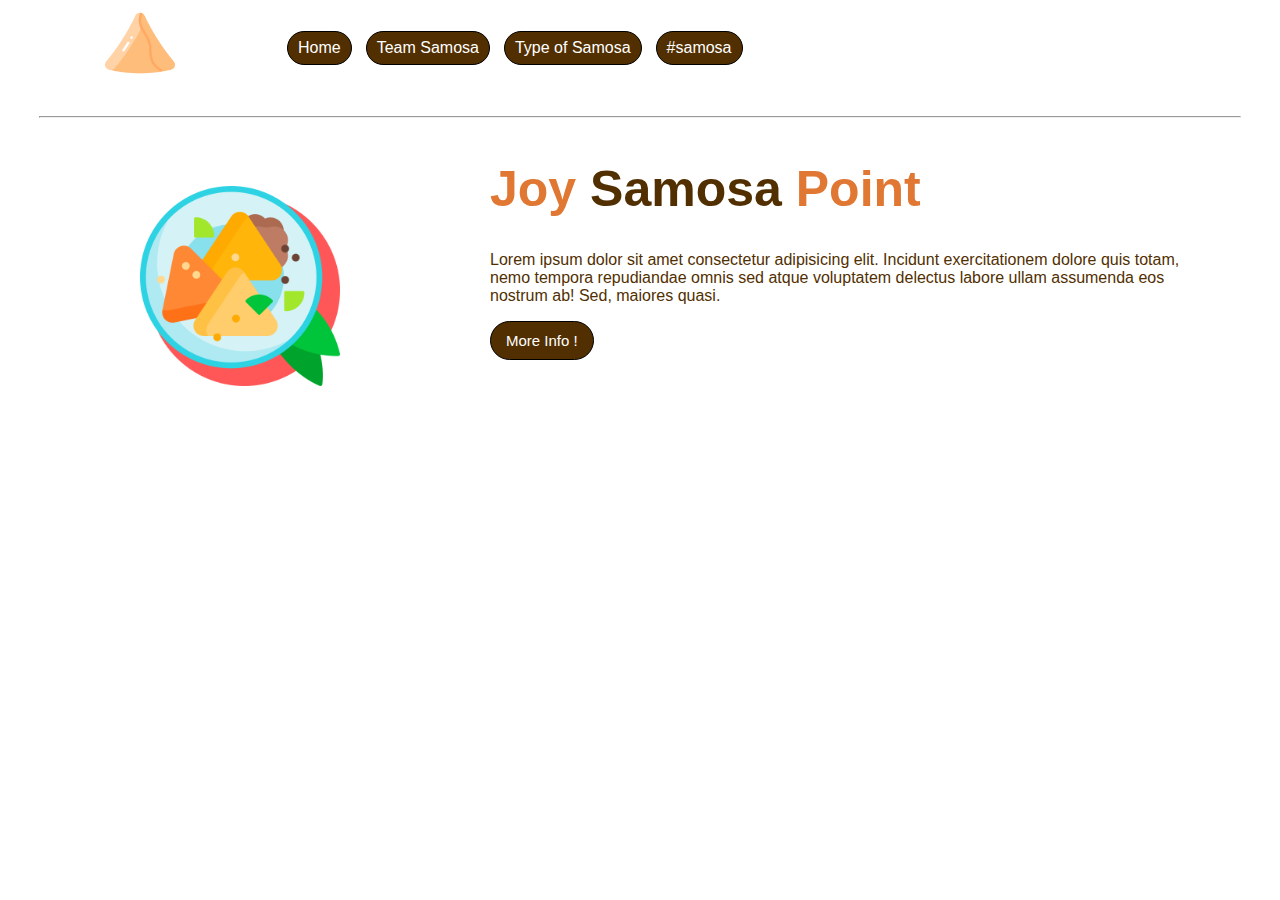
<file: index.html>
<!DOCTYPE html>
<html lang="en">
<head>
    <meta charset="UTF-8">
    <meta name="viewport" content="width=device-width, initial-scale=1.0">
    <title>Document</title>
    <!-- link css -->

    <link rel="stylesheet" href="css/style.css">
</head>
<body>

    <div class="header_box">
        <div class="logo_box">
            <img src="img/samosa.png" height="70" width="70">
        </div>
        <div class="menu_box">
            <ul class="menu_item_box">
                <li class="menu_item">Home</li>
                <li class="menu_item">Team Samosa</li>
                <li class="menu_item">Type of Samosa</li>
                <li class="menu_item">#samosa</li>
            </ul>
        </div>
   
    </div>
    <hr class="header_border">

    <section class="center_box">
            <div class="left_box">
                <img src="img/samosa _1.png" height="200" width="200">
            </div>
            <div class="right_box">
                <h1 class="heading_center">Joy <span class="h1_2">Samosa</span> Point</h1>

                <p class="p1_h">Lorem ipsum dolor sit amet consectetur adipisicing elit. Incidunt exercitationem dolore quis totam, nemo tempora repudiandae omnis sed atque voluptatem delectus labore ullam assumenda eos nostrum ab! Sed, maiores quasi.</p>

                <button class="btn_1">More Info ! </button>

            </div>
    </section>    

</body>
</html>
</file>
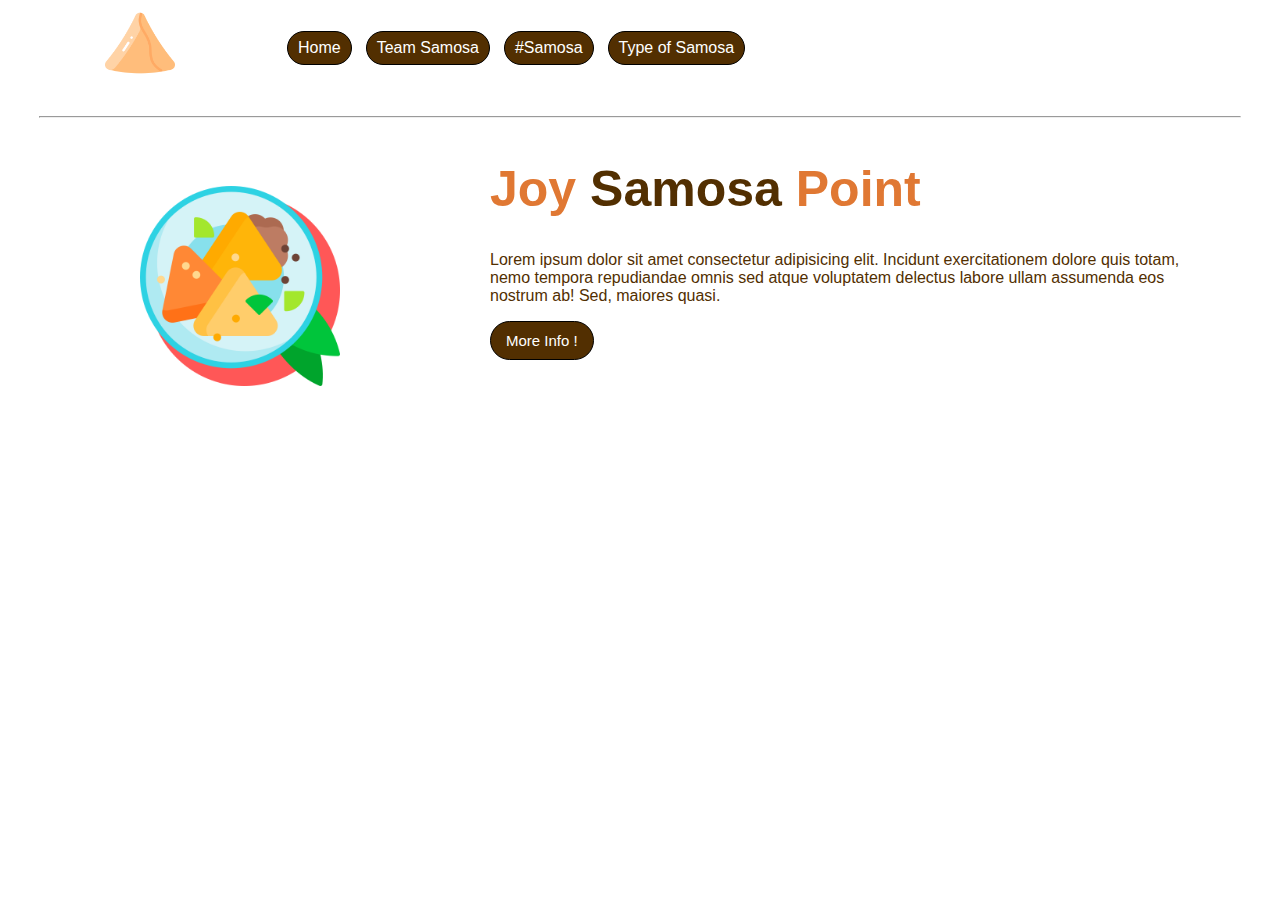
<file: Project01/index.html>
<!DOCTYPE html>
<html lang="en">
<head>
    <meta charset="UTF-8">
    <meta name="viewport" content="width=device-width, initial-scale=1.0">
    <title>Document</title>
    <!-- link css -->

    <link rel="stylesheet" href="css/style.css">

</head>
<body>

    <div class="header_box">
        <div class="logo_box">
            <img src="img/samosa.png" height="70" width="70">
        </div>
        <div class="menu_box">
            <ul class="menu_item_box">
              <a href="index.html">
                <li class="menu_item">Home</li>
              </a>
                <li class="menu_item">Team Samosa</li>
                <li class="menu_item">#Samosa</li>
              <a href="Type_of_Samosa.html">
                <li class="menu_item">Type of Samosa</li>
              </a>  
            </ul>
        </div>
   
    </div>
    <hr class="header_border">

    <section class="center_box">
            <div class="left_box">
                <img src="img/samosa _1.png" height="200" width="200">
            </div>
            <div class="right_box">
                <h1 class="heading_center">Joy <span class="h1_2">Samosa</span> Point</h1>

                <p class="p1_h">Lorem ipsum dolor sit amet consectetur adipisicing elit. Incidunt exercitationem dolore quis totam, nemo tempora repudiandae omnis sed atque voluptatem delectus labore ullam assumenda eos nostrum ab! Sed, maiores quasi.</p>

                <button class="btn_1">More Info ! </button>

            </div>
    </section>    

</body>
</html>
</file>
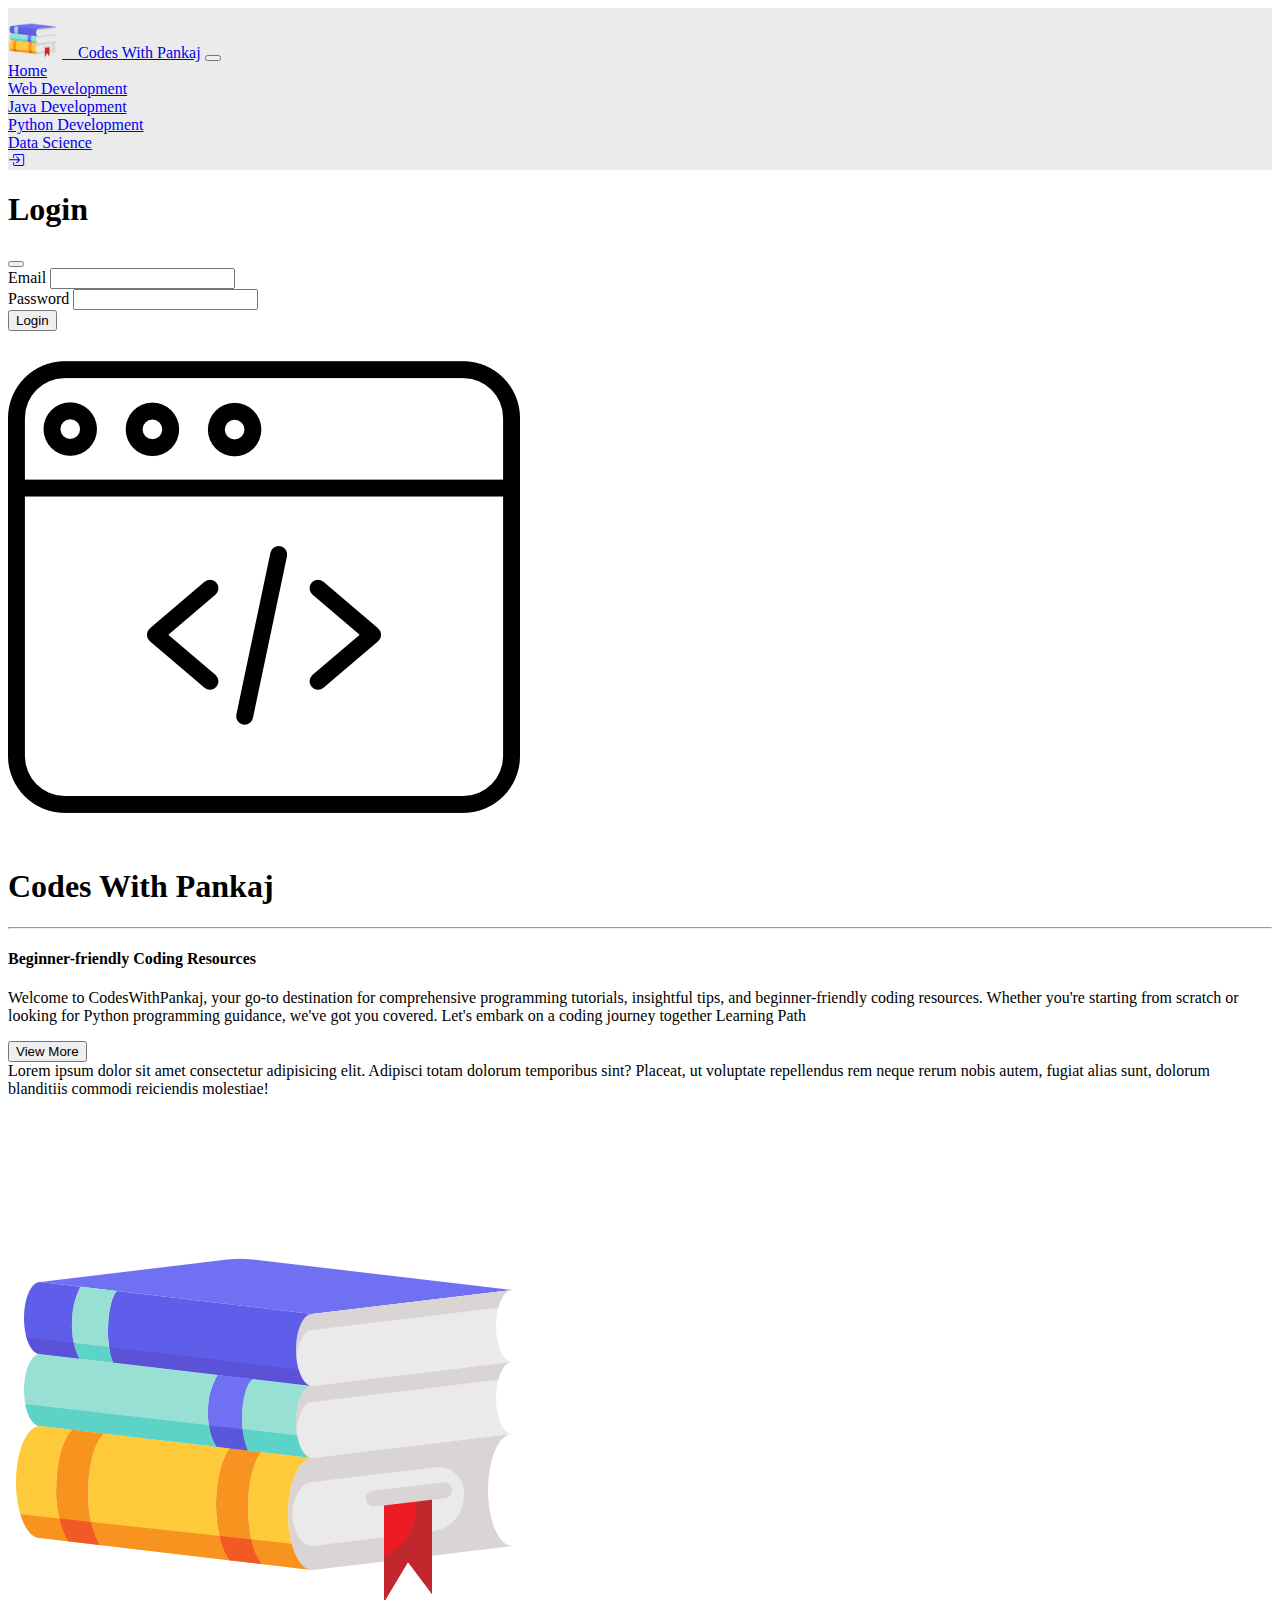
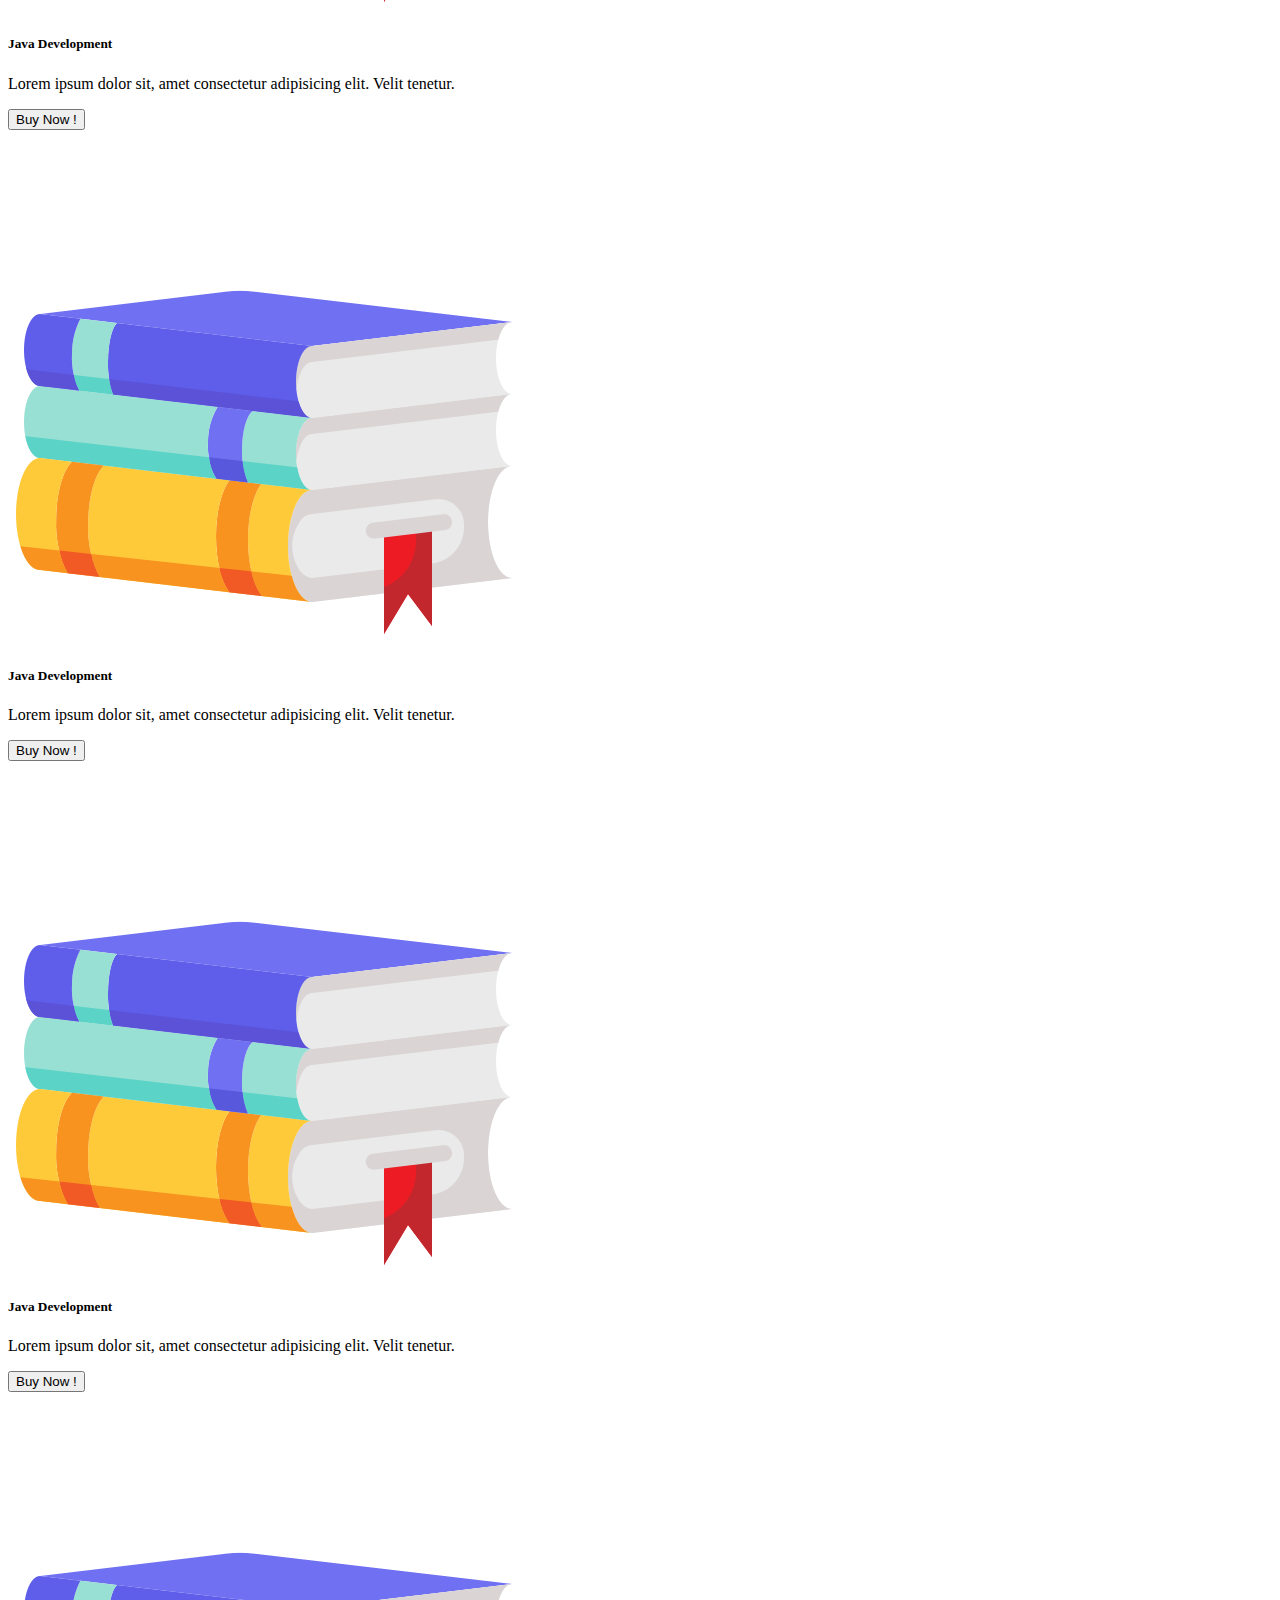
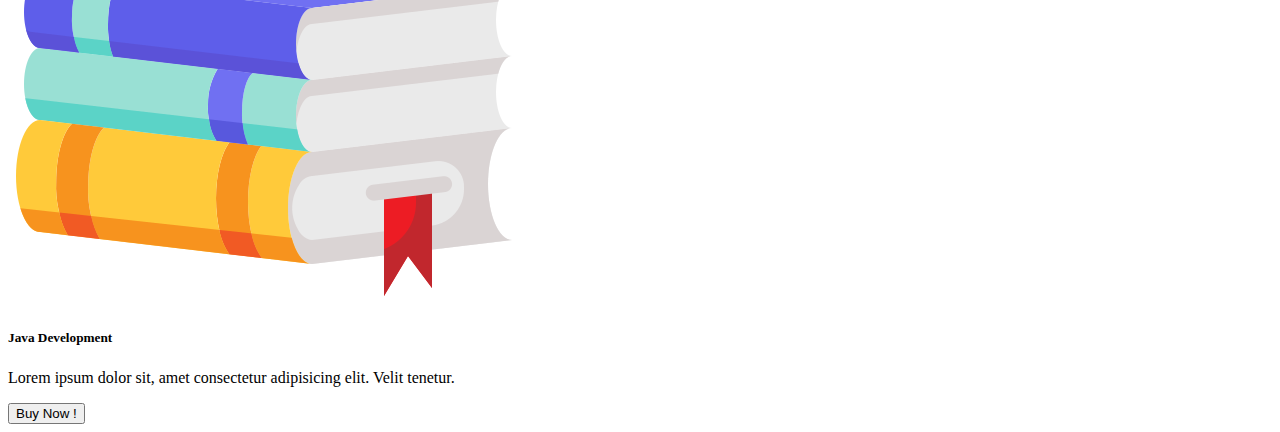
<file: Project02/index.html>
<!DOCTYPE html>
<html lang="en">
<head>
    <meta charset="UTF-8">
    <meta name="viewport" content="width=device-width, initial-scale=1.0">
    <title>p4n</title>
    <link href="https://cdn.jsdelivr.net/npm/bootstrap@5.3.2/dist/css/bootstrap.min.css" rel="stylesheet" integrity="sha384-T3c6CoIi6uLrA9TneNEoa7RxnatzjcDSCmG1MXxSR1GAsXEV/Dwwykc2MPK8M2HN" crossorigin="anonymous">
    <script src="https://cdn.jsdelivr.net/npm/bootstrap@5.3.2/dist/js/bootstrap.bundle.min.js" integrity="sha384-C6RzsynM9kWDrMNeT87bh95OGNyZPhcTNXj1NW7RuBCsyN/o0jlpcV8Qyq46cDfL" crossorigin="anonymous"></script>
    <link rel="stylesheet" href="css/style.css">
    <link rel="stylesheet" href="https://cdn.jsdelivr.net/npm/bootstrap-icons@1.11.3/font/bootstrap-icons.min.css">
</head>
<body class="bg-warning">
    
    <nav class="navbar navbar-expand-lg m-2">
        <div class="container  color_menu pb-2 pt-2 rounded-5 ">
            <img src="img/book.png" height="50" width="50" class="pb-2 ">
          <a class="navbar-brand text-black  " href="#"> &nbsp; &nbsp; Codes With Pankaj</a>
          <button class="navbar-toggler" type="button" data-bs-toggle="collapse" data-bs-target="#navbarNavAltMarkup" aria-controls="navbarNavAltMarkup" aria-expanded="false" aria-label="Toggle navigation">
            <span class="navbar-toggler-icon"></span>
          </button>
          <div class="collapse navbar-collapse" id="navbarNavAltMarkup">
            <div class="navbar-nav">
              <a class="nav-link color_menu shadow-lg  rounded-pill ps-3 pe-3 border  border-2  border-secondary  text-center m-1 " aria-current="page" href="index.html">Home</a>
            </div>
            <div class="navbar-nav">
                <a class="nav-link color_menu shadow-lg  rounded-pill ps-3 pe-3 border  border-2  border-secondary  text-center m-1 " aria-current="page" href="webdevelopment.html">Web Development</a>
              </div>
          
          <div class="navbar-nav">
            <a class="nav-link color_menu shadow-lg  rounded-pill ps-3 pe-3 border  border-2  border-secondary  text-center m-1 " aria-current="page" href="java.html">
                Java Development</a>
          </div>
          <div class="navbar-nav">
            <a class="nav-link color_menu shadow-lg  rounded-pill ps-3 pe-3 border  border-2  border-secondary  text-center m-1 " aria-current="page" href="#">
                Python Development</a>
          </div>
          <div class="navbar-nav">
            <a class="nav-link color_menu shadow-lg  rounded-pill ps-3 pe-3 border  border-2  border-secondary  text-center m-1 " aria-current="page" href="#">
                Data Science</a>
          </div>
          <div class="navbar-nav">
            <a class="nav-link fs-1" data-bs-toggle="modal" data-bs-target="#login" aria-current="page" href="#">
                <i class="bi bi-box-arrow-in-right"></i></a>
          </div>
      </div>
        </div>
      </nav>

      <!-- login modal  -->

      <div class="modal" id="login">
            <div class="modal-dialog modal-dialog-centered">
                <div class="modal-content">
                    <div class="modal-header">
                        <h1 class="modal-title fs-5">Login</h1>
                        <button type="button" class="btn-close" data-bs-dismiss="modal"></button>
                      </div>

                      <div class="modal-body">


                            <form action="">

                                <div class="m-2">
                                    <label class="form-label">Email </label>
                                    <input type="email" class="form-control">
                                </div>
                                <div class="m-2">
                                    <label class="form-label">Password </label>
                                    <input type="password" class="form-control">
                                </div>

                            </form>



                      </div>

                      <div class="modal-footer ">
                        <button class="btn btn-danger">Login</button>
                        </div>
                </div>
            </div>

      </div>



      <!-- center section start -->

        <div class="container bg-warning">
            <div class="row">
                <div class="col-sm-4  p-3">
                    <img src="img/web-programming.png" class="img-fluid p-3">
                </div>
                <div class="col-sm-8 ps-4 pe-4">
                  <h1 class="h1 text-dark-emphasis mt-5"> Codes With Pankaj</h1>
                  <hr class="container">
                  <h4 class="h4 text-danger ">Beginner-friendly <span class="text-dark">Coding</span> Resources</h4>
                  <p class="p ">Welcome to CodesWithPankaj, your go-to destination for comprehensive programming tutorials, insightful tips, and beginner-friendly coding resources. Whether you're starting from scratch or looking for Python programming guidance, we've got you covered. Let's embark on a coding journey together
                    Learning Path
                  </p>
                  <button class="btn btn-danger text-center" data-bs-toggle="offcanvas" data-bs-target="#views" aria-controls="views">View More </button>
                </div>
            </div>
        </div>

        <!-- off canvas design  -->

        <div class="offcanvas offcanvas-bottom" id="views">
            <div class="offcanvas-body">
                Lorem ipsum dolor sit amet consectetur adipisicing elit. Adipisci totam dolorum temporibus sint? Placeat, ut voluptate repellendus rem neque rerum nobis autem, fugiat alias sunt, dolorum blanditiis commodi reiciendis molestiae!
            </div>
        </div>

      <!-- center section end -->

      <div class="container mt-2 mb-5">
          <div class="row">
              <div class="col-sm-3">
                  <div class="card shadow-lg">
                      <div class="card-header">
                          <img src="img/book.png" class="img-thumbnail">
                      </div>
                      <div class="card-body">
                          <h5 class="h5 card-title">Java Development</h5>
                          <p class="card-text">Lorem ipsum dolor sit, amet consectetur adipisicing elit. Velit tenetur.</p>
                      </div>
                      <div class="card-footer">
                          <button class="btn btn-danger">Buy Now ! </button>
                      </div>
                  </div>
              </div>
              <div class="col-sm-3">
                <div class="card shadow-lg">
                    <div class="card-header">
                        <img src="img/book.png" class="img-thumbnail">
                    </div>
                    <div class="card-body">
                        <h5 class="h5 card-title">Java Development</h5>
                        <p class="card-text">Lorem ipsum dolor sit, amet consectetur adipisicing elit. Velit tenetur.</p>
                    </div>
                    <div class="card-footer">
                        <button class="btn btn-danger">Buy Now ! </button>
                    </div>
                </div>
            </div>
            <div class="col-sm-3">
              <div class="card shadow-lg">
                  <div class="card-header">
                      <img src="img/book.png" class="img-thumbnail">
                  </div>
                  <div class="card-body">
                      <h5 class="h5 card-title">Java Development</h5>
                      <p class="card-text">Lorem ipsum dolor sit, amet consectetur adipisicing elit. Velit tenetur.</p>
                  </div>
                  <div class="card-footer">
                      <button class="btn btn-danger">Buy Now ! </button>
                  </div>
              </div>
          </div>
          <div class="col-sm-3">
            <div class="card shadow-lg">
                <div class="card-header">
                    <img src="img/book.png" class="img-thumbnail">
                </div>
                <div class="card-body">
                    <h5 class="h5 card-title">Java Development</h5>
                    <p class="card-text">Lorem ipsum dolor sit, amet consectetur adipisicing elit. Velit tenetur.</p>
                </div>
                <div class="card-footer">
                    <button class="btn btn-danger">Buy Now ! </button>
                </div>
            </div>
        </div>
              
          </div>
      </div>



</body>
</html>
</file>
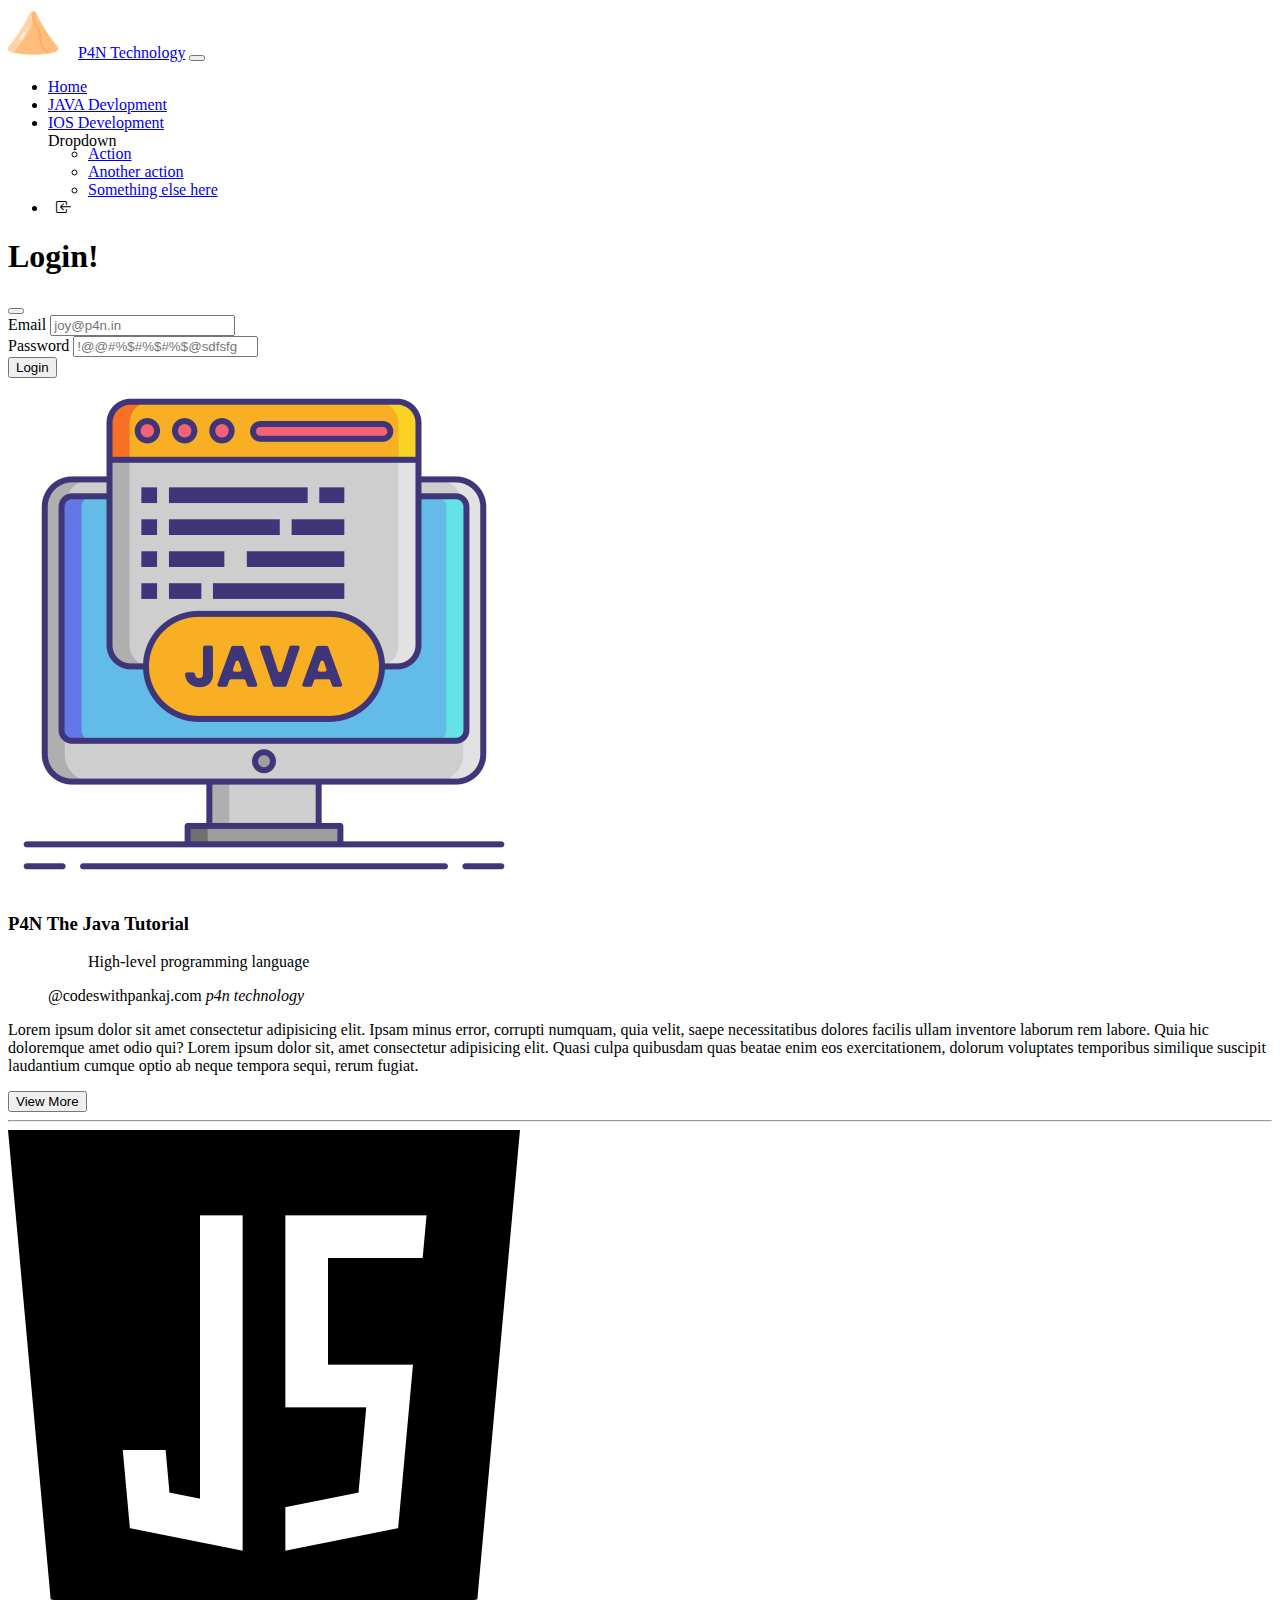
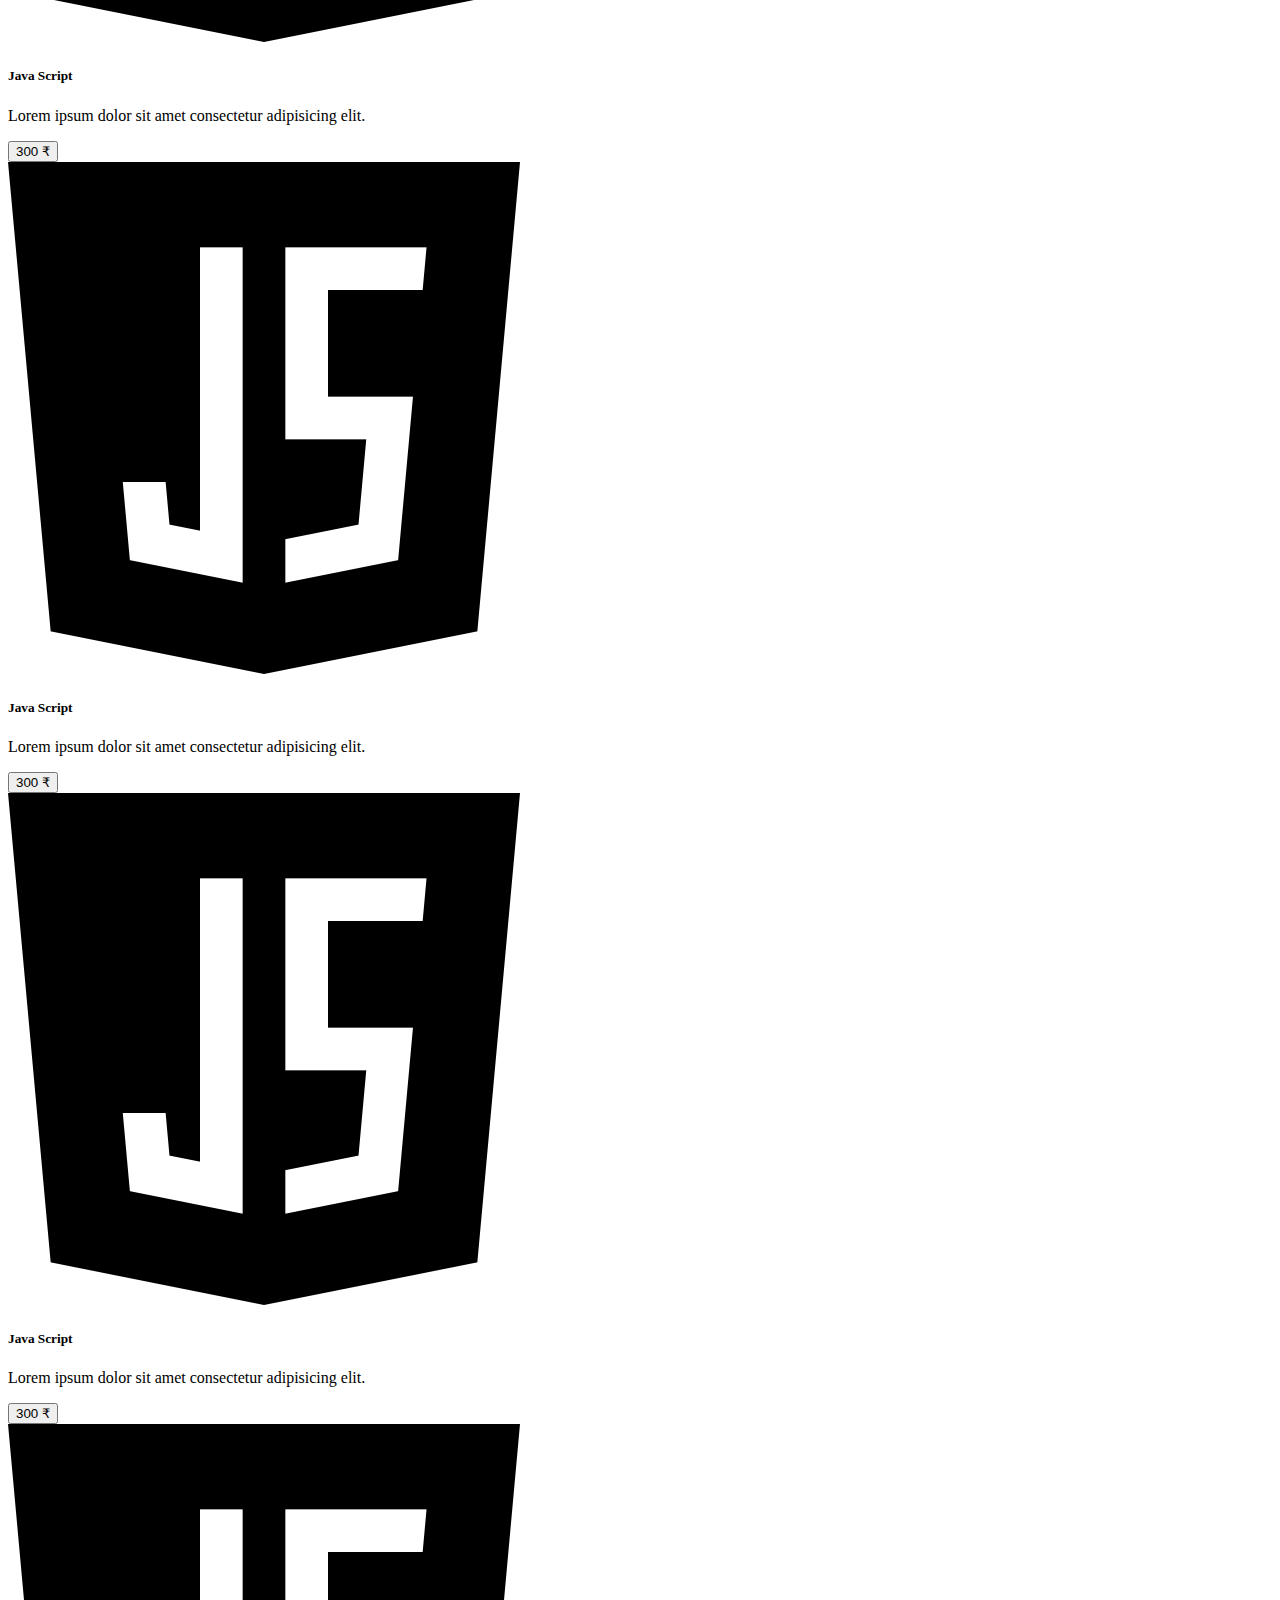
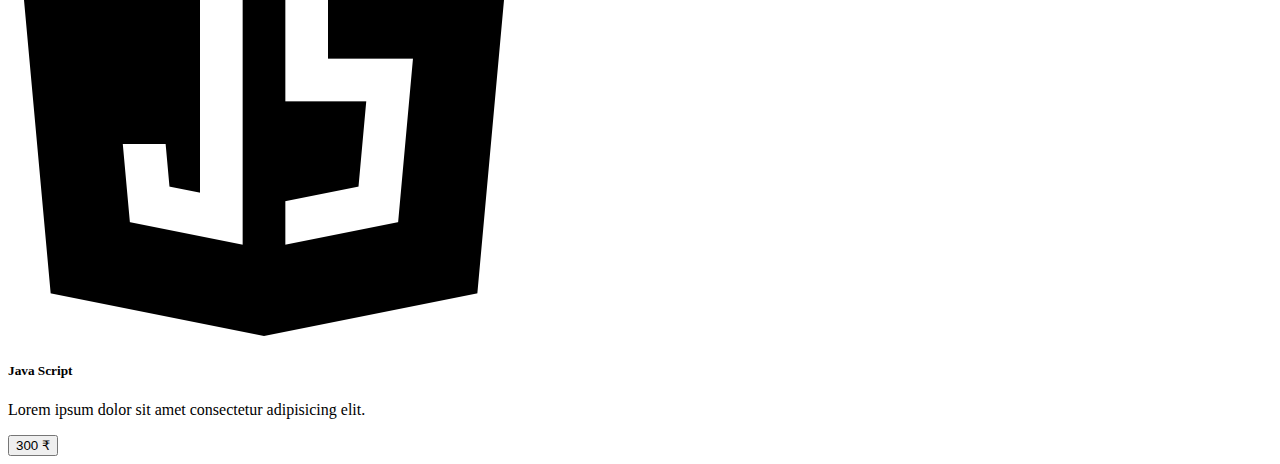
<file: Project03/index.html>
<!DOCTYPE html>
<html lang="en">
<head>
    <meta charset="UTF-8">
    <meta name="viewport" content="width=device-width, initial-scale=1.0">
    <title>p4n technology</title>

    <link href="https://cdn.jsdelivr.net/npm/bootstrap@5.3.2/dist/css/bootstrap.min.css" rel="stylesheet" integrity="sha384-T3c6CoIi6uLrA9TneNEoa7RxnatzjcDSCmG1MXxSR1GAsXEV/Dwwykc2MPK8M2HN" crossorigin="anonymous">
    <script src="https://cdn.jsdelivr.net/npm/bootstrap@5.3.2/dist/js/bootstrap.bundle.min.js" integrity="sha384-C6RzsynM9kWDrMNeT87bh95OGNyZPhcTNXj1NW7RuBCsyN/o0jlpcV8Qyq46cDfL" crossorigin="anonymous"></script>
    <link rel="stylesheet" href="https://cdn.jsdelivr.net/npm/bootstrap-icons@1.11.3/font/bootstrap-icons.min.css">
    <link rel="stylesheet" href="css/style.css">
  </head>
<body>
  <a href="https://wa.me/+919252667322">
  <div class="s_button">
    <img src="img/whatsapp.png" height="50" width="50">
  </div>
</a>



    <!-- nav bar -->    
    <nav class="navbar navbar-expand-lg bg-info ">
        <div class="container ">
            <img src="img/logo.png" height="50" width="50">
            &nbsp;
            &nbsp;
            <a class="navbar-brand" href="#">P4N Technology</a>
            <button class="navbar-toggler text-white" type="button" data-bs-toggle="collapse" data-bs-target="#navbarNav" aria-controls="navbarNav" aria-expanded="false" aria-label="Toggle navigation">
                <span class="navbar-toggler-icon"></span>
            </button>

            <div class="collapse navbar-collapse" id="navbarNav">
                <ul class="navbar-nav">
                  <li class="nav-item bg-white rounded-pill ps-3 pe-3 text-center m-2 shadow-lg border border-1 border-secondary">
                    <a class="nav-link active" href="index.html">Home</a>
                  </li>
                  <li class="nav-item bg-white rounded-pill ps-3 pe-3 text-center m-2 shadow-lg border border-1 border-secondary">
                    <a class="nav-link active" href="java_development.html">JAVA Devlopment</a>
                  </li>
                  <li class="nav-item bg-white rounded-pill ps-3 pe-3 text-center m-2 shadow-lg border border-1 border-secondary">
                    <a class="nav-link active" href="#">IOS Development</a>
                  </li>

                  <!-- dropdwon -->
                
                  <div class="nav-item dropdown">
                    <a class="btn  dropdown-toggle bg-white rounded-pill ps-3 pe-3 text-center m-2 shadow-lg border border-1 border-secondary nav-link" data-bs-toggle="dropdown" aria-expanded="false">
                      Dropdown
                    </a>
                    <ul class="dropdown-menu" style="margin-top: -5px;">
                      <li><a class="dropdown-item" href="#">Action</a></li>
                      <li><a class="dropdown-item" href="#">Another action</a></li>
                      <li><a class="dropdown-item" href="#">Something else here</a></li>
                    </ul>
                  </div>
              
              



                   <li class="nav-item fs-1" data-bs-toggle="modal" data-bs-target="#login">
                    &nbsp;
                      <i class="bi bi-box-arrow-in-left"></i>
                    </a>
                  </li>
                </ul>
              </div>
        </div>


    </nav>

    <!-- modal login  -->


    <div class="modal" id="login">

      <div class="modal-dialog modal-dialog-centered">

        <div class="modal-content">

          <div class="modal-header">
            <h1 class="modal-title fs-5">Login!</h1>
            <button type="button" class="btn-close" data-bs-dismiss="modal" aria-label="Close"></button>
          </div>

          <div class="modal-body">

            
              <form>

                <div class="mb-2">

                  <label class="form-label">Email</label>
                  <input type="email" class="form-control" placeholder="joy@p4n.in"/>
                </div>

                <div class="mb-2">

                  <label class="form-label">Password</label>
                  <input type="password" class="form-control" placeholder="!@@#%$#%$#%$@sdfsfg"/>
                </div>

              </form>


          </div>


          <div class="modal-footer">
           
            <button type="button" class="btn btn-primary">Login</button>
          </div>

        </div>

      </div>

    </div>



    <!-- center section -->

    <div class="container mt-3">
      <div class="row">
        <div class="col-sm-4">
            <img src="img/java.png" alt="" class="img-fluid">
        </div>
        <div class="col-sm-8 pt-3">
            <h3 class="h3"> <span class="text-info fs-1">P4N</span> The Java Tutorial</h3>
            <figure>
              <blockquote class="blockquote">
                <p>High-level programming language</p>
              </blockquote>
              <figcaption class="blockquote-footer">
                @codeswithpankaj.com <cite title="Source Title">p4n technology</cite>
              </figcaption>
            </figure>
            <p>
              Lorem ipsum dolor sit amet consectetur adipisicing elit. Ipsam minus error, corrupti numquam, quia velit, saepe necessitatibus dolores facilis ullam inventore laborum rem labore. Quia hic doloremque amet odio qui?
              Lorem ipsum dolor sit, amet consectetur adipisicing elit. Quasi culpa quibusdam quas beatae enim eos exercitationem, dolorum voluptates temporibus similique suscipit laudantium cumque optio ab neque tempora sequi, rerum fugiat.
            </p>
           
            <button class="btn btn-info">View More</button>
        </div>
      </div>
      <hr>
    </div>  

    <!-- card section -->

    <div class="container mt-5 mb-5">
        <div class="row">
            <div class="col-sm-3 p-2">
                <div class="card shadow-lg border border-1 border-info">
                  <div class="card-header">
                      <img src="img/java-script.png" class="img-thumbnail">
                  </div>
                  <div class="card-body">
                    <h5 class="card-title">
                      Java Script
                    </h5>
                    <p class="card-text">
                      Lorem ipsum dolor sit amet consectetur adipisicing elit. 
                    </p>
                  </div>
                  <div class="card-footer">
                      <button class="btn btn-info">300 ₹</button>
                  </div>
                </div>
            </div>
            <div class="col-sm-3 p-2">
              <div class="card shadow-lg border border-1 border-info">
                <div class="card-header">
                    <img src="img/java-script.png" class="img-thumbnail">
                </div>
                <div class="card-body">
                  <h5 class="card-title">
                    Java Script
                  </h5>
                  <p class="card-text">
                    Lorem ipsum dolor sit amet consectetur adipisicing elit. 
                  </p>
                </div>
                <div class="card-footer">
                    <button class="btn btn-info">300 ₹</button>
                </div>
              </div>
          </div>
          <div class="col-sm-3 p-2">
            <div class="card shadow-lg border border-1 border-info">
              <div class="card-header">
                  <img src="img/java-script.png" class="img-thumbnail">
              </div>
              <div class="card-body">
                <h5 class="card-title">
                  Java Script
                </h5>
                <p class="card-text">
                  Lorem ipsum dolor sit amet consectetur adipisicing elit. 
                </p>
              </div>
              <div class="card-footer">
                  <button class="btn btn-info">300 ₹</button>
              </div>
            </div>
        </div>
        <div class="col-sm-3 p-2">
          <div class="card shadow-lg border border-1 border-info">
            <div class="card-header">
                <img src="img/java-script.png" class="img-thumbnail">
            </div>
            <div class="card-body">
              <h5 class="card-title">
                Java Script
              </h5>
              <p class="card-text">
                Lorem ipsum dolor sit amet consectetur adipisicing elit. 
              </p>
            </div>
            <div class="card-footer">
                <button class="btn btn-info">300 ₹</button>
            </div>
          </div>
      </div>
      
            
        </div>
    </div>


</body>
</html>
</file>
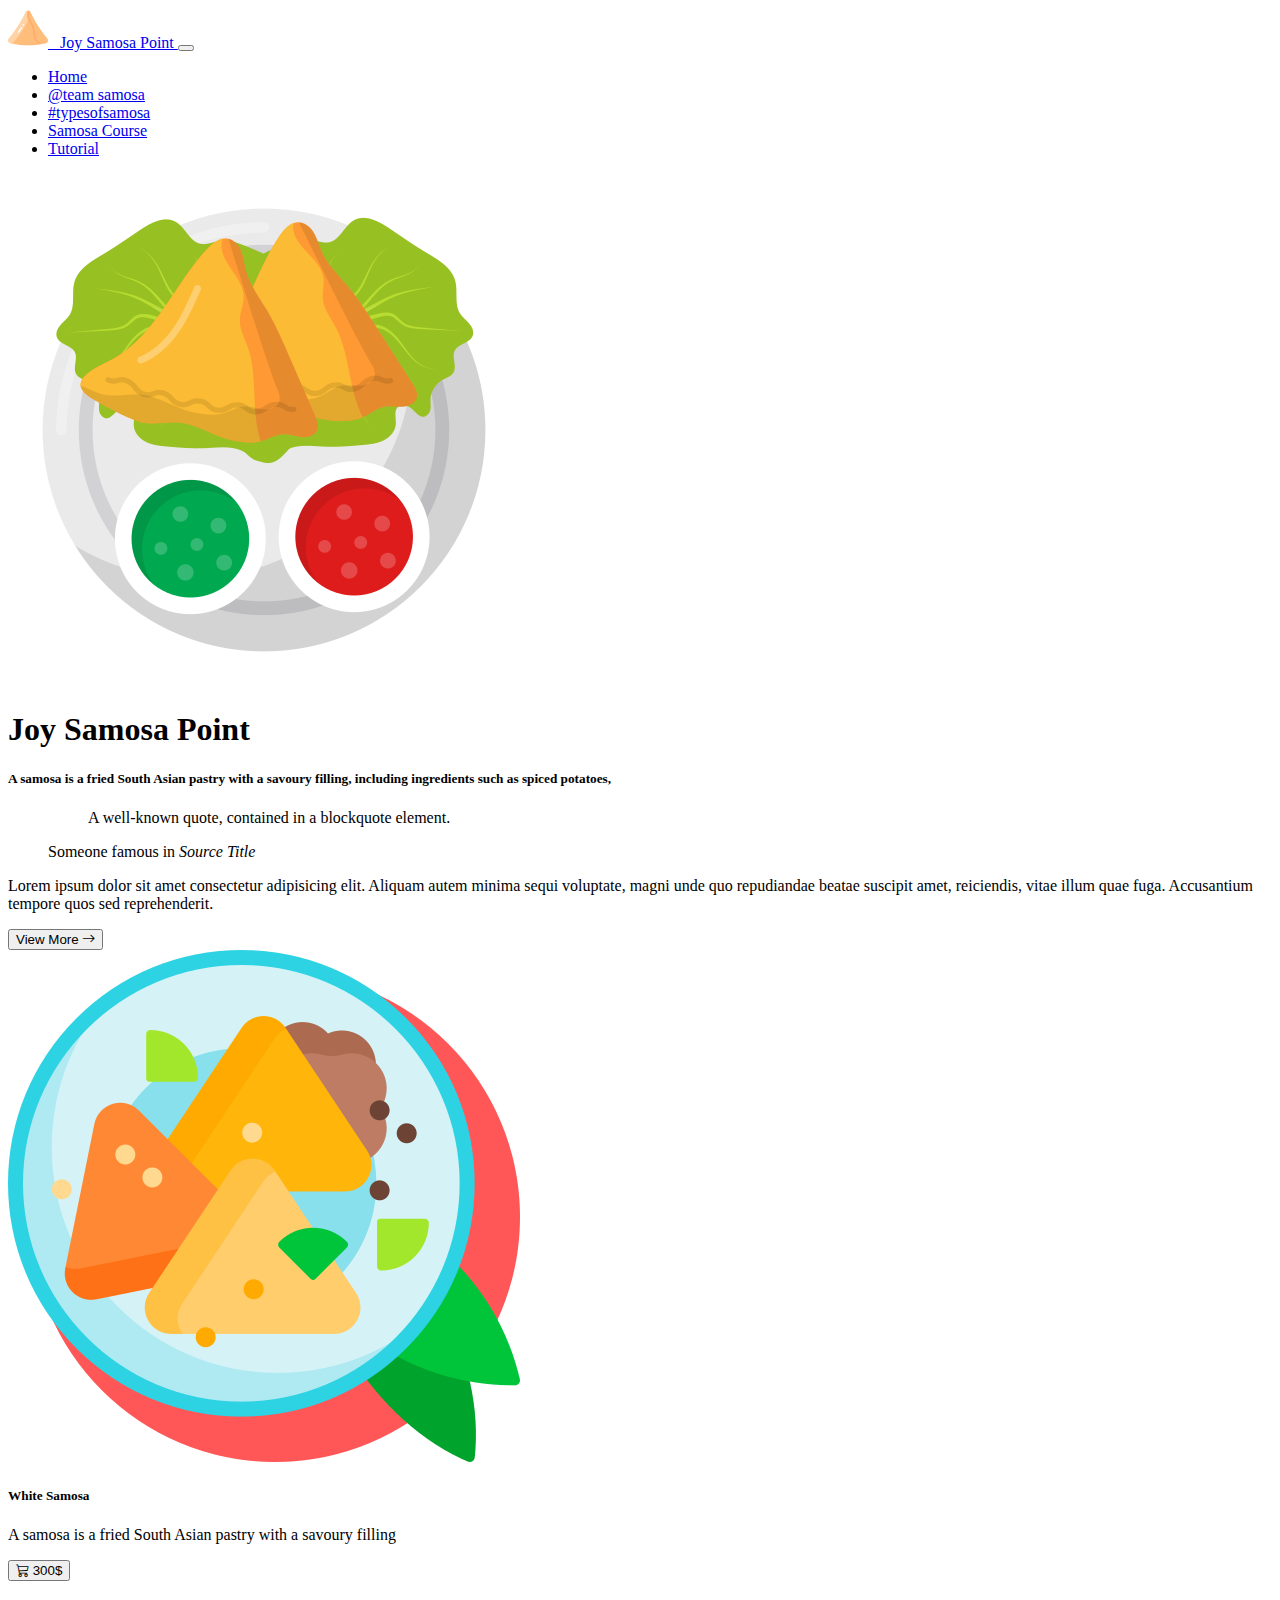
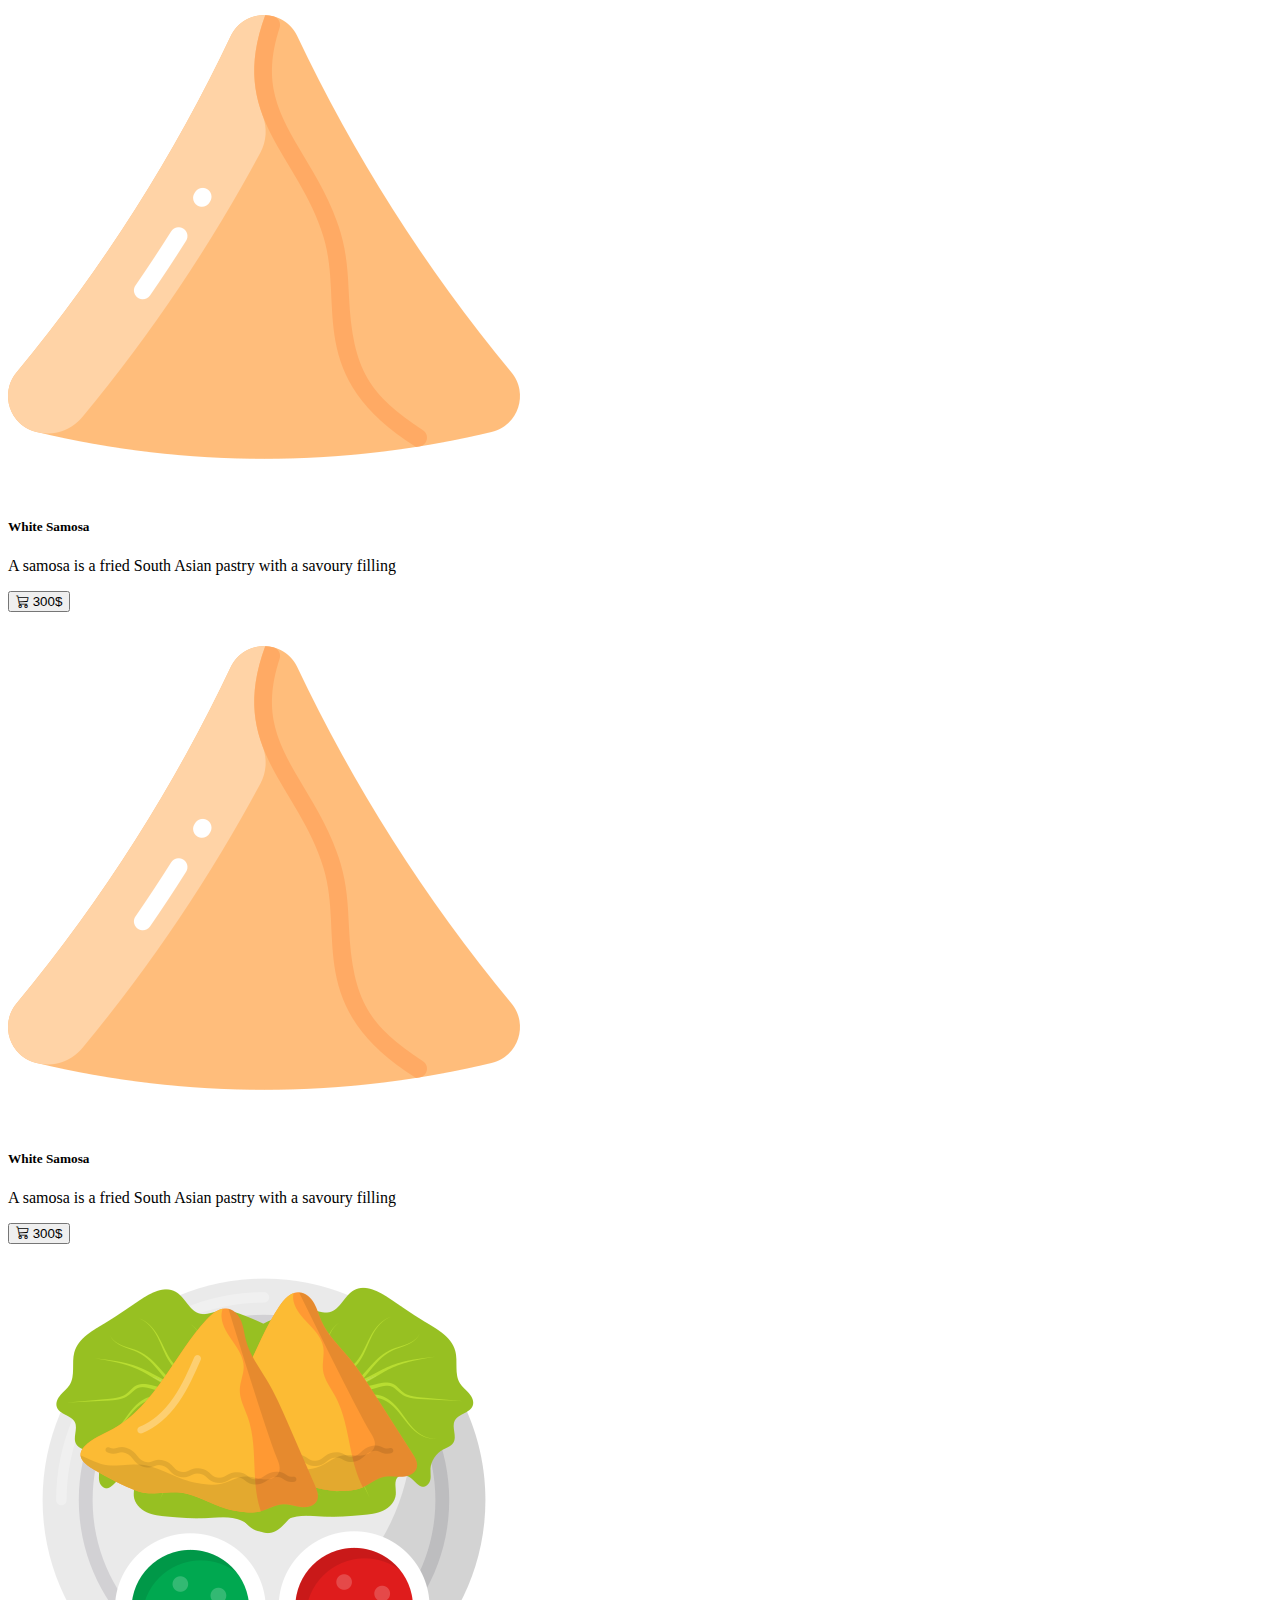
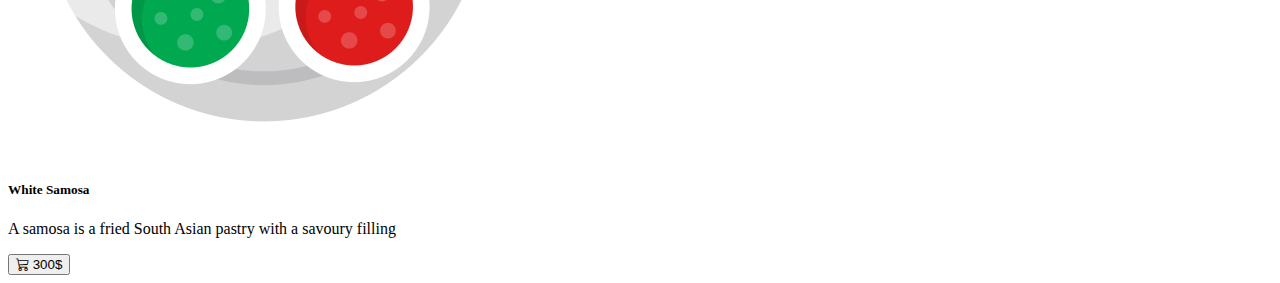
<file: Project04/index.html>
<!DOCTYPE html>
<html lang="en">
<head>
    <meta charset="UTF-8">
    <meta name="viewport" content="width=device-width, initial-scale=1.0">
    <title>codeswithpankaj</title>
    <link href="https://cdn.jsdelivr.net/npm/bootstrap@5.3.2/dist/css/bootstrap.min.css" rel="stylesheet" integrity="sha384-T3c6CoIi6uLrA9TneNEoa7RxnatzjcDSCmG1MXxSR1GAsXEV/Dwwykc2MPK8M2HN" crossorigin="anonymous">
    <script src="https://cdn.jsdelivr.net/npm/bootstrap@5.3.2/dist/js/bootstrap.bundle.min.js" integrity="sha384-C6RzsynM9kWDrMNeT87bh95OGNyZPhcTNXj1NW7RuBCsyN/o0jlpcV8Qyq46cDfL" crossorigin="anonymous"></script>
    <link rel="stylesheet" href="css/style.css">
    <link rel="stylesheet" href="https://cdn.jsdelivr.net/npm/bootstrap-icons@1.11.3/font/bootstrap-icons.min.css">
</head>
<body>

    <nav class="navbar navbar-expand-lg bg-dark ">
        <div class="container">
          <a class="navbar-brand text-warning" href="#">
          <img src="img/samosa.png" height="40" width="40">
          &nbsp;  Joy Samosa Point
          </a>
          <button class="navbar-toggler bg-warning" type="button" data-bs-toggle="collapse" data-bs-target="#navbarNav" aria-controls="navbarNav" aria-expanded="false" aria-label="Toggle navigation">
            <span class="navbar-toggler-icon"></span>
          </button>
          <div class="collapse navbar-collapse" id="navbarNav">
            <ul class="navbar-nav">
              <li class="nav-item bg-warning rounded-pill ps-3 pe-3 text-center border  border-1 border-white m-2">
                <a class="nav-link" href="#">Home</a>
              </li>
              <li class="nav-item bg-warning rounded-pill ps-3 pe-3 text-center border  border-1 border-white m-2">
                <a class="nav-link" href="#">@team samosa</a>
              </li>
              <li class="nav-item bg-warning rounded-pill ps-3 pe-3 text-center border  border-1 border-white m-2">
                <a class="nav-link" href="#">#typesofsamosa</a>
              </li>
              <li class="nav-item bg-warning rounded-pill ps-3 pe-3 text-center border  border-1 border-white m-2">
                <a class="nav-link" href="#">Samosa Course </a>
              </li>
            </li>
            <li class="nav-item bg-warning rounded-pill ps-3 pe-3 text-center border  border-1 border-white m-2">
                <a class="nav-link" href="#">Tutorial</a>
              </li>
            </li>

             
            </ul>
          </div>
        </div>
      </nav>


  <!-- start center section  -->

      <div class="container">
          <div class="row mt-5 ">
              <div class="col-sm-4">
                <img src="img/samosa2.png" class="img-fluid">
              </div>
              <div class="col-sm-8">
                  <h1>Joy <span class="text-danger">Samosa</span> Point</h1>
                  <h5 class="fs-5">A samosa is a fried South Asian pastry with a savoury filling, including ingredients such as spiced potatoes,</h5>

                  <figure>
                    <blockquote class="blockquote">
                      <p>A well-known quote, contained in a blockquote element.</p>
                    </blockquote>
                    <figcaption class="blockquote-footer">
                      Someone famous in <cite title="Source Title">Source Title</cite>
                    </figcaption>
                  </figure>

                  <p>
                    Lorem ipsum dolor sit amet consectetur adipisicing elit. Aliquam autem minima sequi voluptate, magni unde quo repudiandae beatae suscipit amet, reiciendis, vitae illum quae fuga. Accusantium tempore quos sed reprehenderit.
                  </p>
                  
                  <button class="btn btn-warning">View More <i class="bi bi-arrow-right"></i></button>
                </div>
          </div>
      </div>


  <!-- end center section  -->

  <!-- product section start -->

      <div class="container mt-5 mb-5 ">
          <div class="row">
              <div class="col-sm-3 p-1 ">
                  <div class="card shadow-lg border border-1 border-warning">
                      <div class="card-header">
                          <img src="img/samosa3.png" class="img-fluid"/>
                      </div>
                      <div class="card-body">
                          <h5 class="card-title">White Samosa</h5>
                          <p class="card-text fs-6">
                            A samosa is a fried South Asian pastry with a savoury filling
                          </p>
                      </div>
                      <div class="card-footer">
                          <button class="btn btn-outline-danger">
                            <i class="bi bi-cart3"></i> 300$
                          </button>
                      </div>
                  </div>
              </div>  
              <div class="col-sm-3 p-1 ">
                <div class="card shadow-lg border border-1 border-warning">
                    <div class="card-header">
                        <img src="img/samosa.png" class="img-fluid"/>
                    </div>
                    <div class="card-body">
                        <h5 class="card-title">White Samosa</h5>
                        <p class="card-text fs-6">
                          A samosa is a fried South Asian pastry with a savoury filling
                        </p>
                    </div>
                    <div class="card-footer">
                        <button class="btn btn-outline-danger">
                          <i class="bi bi-cart3"></i> 300$
                        </button>
                    </div>
                </div>
              </div>
              <div class="col-sm-3 p-1 ">
                <div class="card shadow-lg border border-1 border-warning">
                    <div class="card-header">
                        <img src="img/samosa.png" class="img-fluid"/>
                    </div>
                    <div class="card-body">
                        <h5 class="card-title">White Samosa</h5>
                        <p class="card-text fs-6">
                          A samosa is a fried South Asian pastry with a savoury filling
                        </p>
                    </div>
                    <div class="card-footer">
                        <button class="btn btn-outline-danger">
                          <i class="bi bi-cart3"></i> 300$
                        </button>
                    </div>
                </div>
              </div>
              <div class="col-sm-3 p-1 ">
                <div class="card shadow-lg border border-1 border-warning">
                    <div class="card-header">
                        <img src="img/samosa2.png" class="img-fluid"/>
                    </div>
                    <div class="card-body">
                        <h5 class="card-title">White Samosa</h5>
                        <p class="card-text fs-6">
                          A samosa is a fried South Asian pastry with a savoury filling
                        </p>
                    </div>
                    <div class="card-footer">
                        <button class="btn btn-outline-danger">
                          <i class="bi bi-cart3"></i> 300$
                        </button>
                    </div>
                </div>
              </div>     
          </div>
      </div>

  <!-- product section end -->




</body>
</html>
</file>
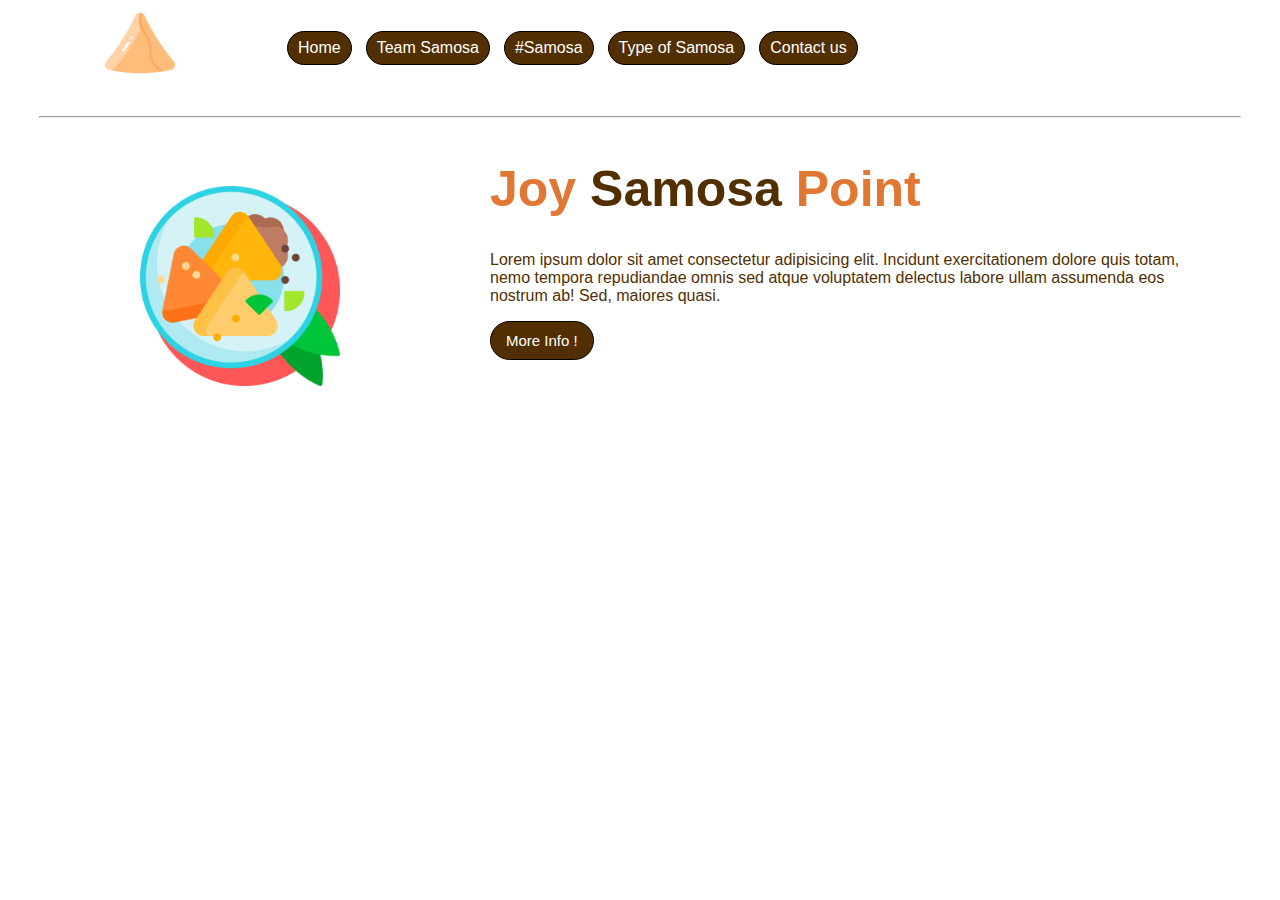
<file: Project01/contactus.html>
<!DOCTYPE html>
<html lang="en">
<head>
    <meta charset="UTF-8">
    <meta name="viewport" content="width=device-width, initial-scale=1.0">
    <title>Document</title>
    <!-- link css -->

    <link rel="stylesheet" href="css/style.css">

</head>
<body>

    <div class="header_box">
        <div class="logo_box">
            <img src="img/samosa.png" height="70" width="70">
        </div>
        <div class="menu_box">
            <ul class="menu_item_box">
              <a href="index.html">
                <li class="menu_item">Home</li>
              </a>
                <li class="menu_item">Team Samosa</li>
                <li class="menu_item">#Samosa</li>
              <a href="Type_of_Samosa.html">
                <li class="menu_item">Type of Samosa</li>
              </a>  
              <a href="contactus.html">
                <li class="menu_item">Contact us</li>
              </a>
            </ul>
        </div>
   
    </div>
    <hr class="header_border">

    <section class="center_box">
            <div class="left_box">
                <img src="img/samosa _1.png" height="200" width="200">
            </div>
            <div class="right_box">
                <h1 class="heading_center">Joy <span class="h1_2">Samosa</span> Point</h1>

                <p class="p1_h">Lorem ipsum dolor sit amet consectetur adipisicing elit. Incidunt exercitationem dolore quis totam, nemo tempora repudiandae omnis sed atque voluptatem delectus labore ullam assumenda eos nostrum ab! Sed, maiores quasi.</p>

                <button class="btn_1">More Info ! </button>

            </div>
    </section>    

</body>
</html>
</file>
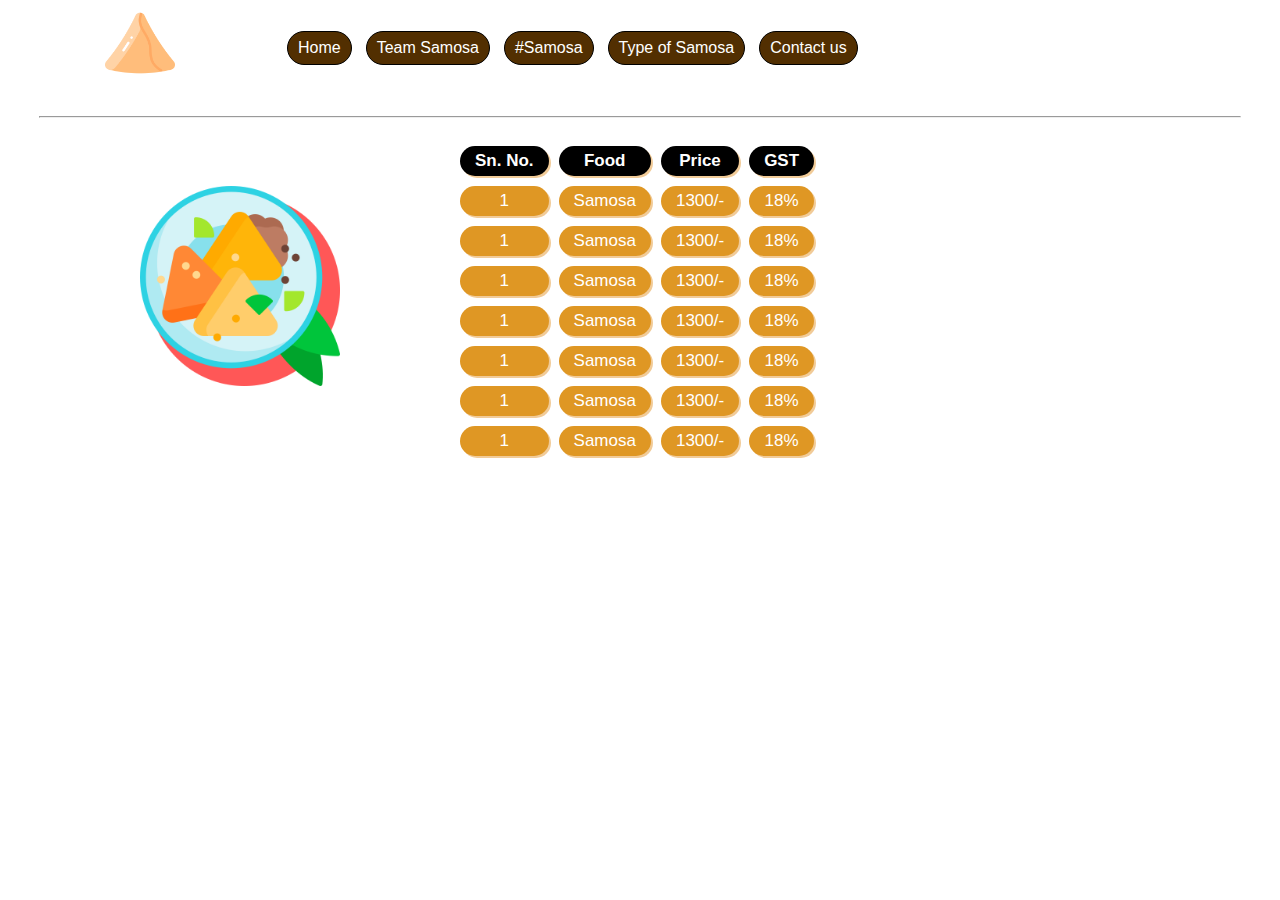
<file: Project01/Type_of_Samosa.html>
<!DOCTYPE html>
<html lang="en">
<head>
    <meta charset="UTF-8">
    <meta name="viewport" content="width=device-width, initial-scale=1.0">
    <title>Document</title>
    <!-- link css -->
    <link rel="stylesheet" href="css/style.css">
    
</head>
<body>

    <div class="header_box">
        <div class="logo_box">
            <img src="img/samosa.png" height="70" width="70">
        </div>
        <div class="menu_box">
            <ul class="menu_item_box">
              <a href="index.html">
                <li class="menu_item">Home</li>
              </a>
                <li class="menu_item">Team Samosa</li>
                <li class="menu_item">#Samosa</li>
              <a href="Type_of_Samosa.html">
                <li class="menu_item">Type of Samosa</li>
              </a>  
              <a href="contactus.html">
                <li class="menu_item">Contact us</li>
              </a>  
            </ul>
        </div>
   
    </div>
    <hr class="header_border">

    <section class="center_box">
            <div class="left_box">
                <img src="img/samosa _1.png" height="200" width="200">
            </div>
            <div class="right_box">
               
                    <table class="main_table">
                        <thead>
                            <tr>
                                <th>Sn. No.</th>
                                <th>Food</th>
                                <th>Price</th>
                                <th>GST</th>
                            </tr>
                        </thead>
                        <tbody>
                            <tr>
                                <td>1</td>
                                <td>Samosa</td>
                                <td>1300/-</td>
                                <td>18%</td>
                            </tr>
                            <tr>
                                <td>1</td>
                                <td>Samosa</td>
                                <td>1300/-</td>
                                <td>18%</td>
                            </tr>
                            <tr>
                                <td>1</td>
                                <td>Samosa</td>
                                <td>1300/-</td>
                                <td>18%</td>
                            </tr>
                            <tr>
                                <td>1</td>
                                <td>Samosa</td>
                                <td>1300/-</td>
                                <td>18%</td>
                            </tr>
                            <tr>
                                <td>1</td>
                                <td>Samosa</td>
                                <td>1300/-</td>
                                <td>18%</td>
                            </tr>
                            <tr>
                                <td>1</td>
                                <td>Samosa</td>
                                <td>1300/-</td>
                                <td>18%</td>
                            </tr>

                            <tr>
                                <td>1</td>
                                <td>Samosa</td>
                                <td>1300/-</td>
                                <td>18%</td>
                            </tr>
                        </tbody>
                    </table>

            </div>
    </section>    

</body>
</html>
</file>
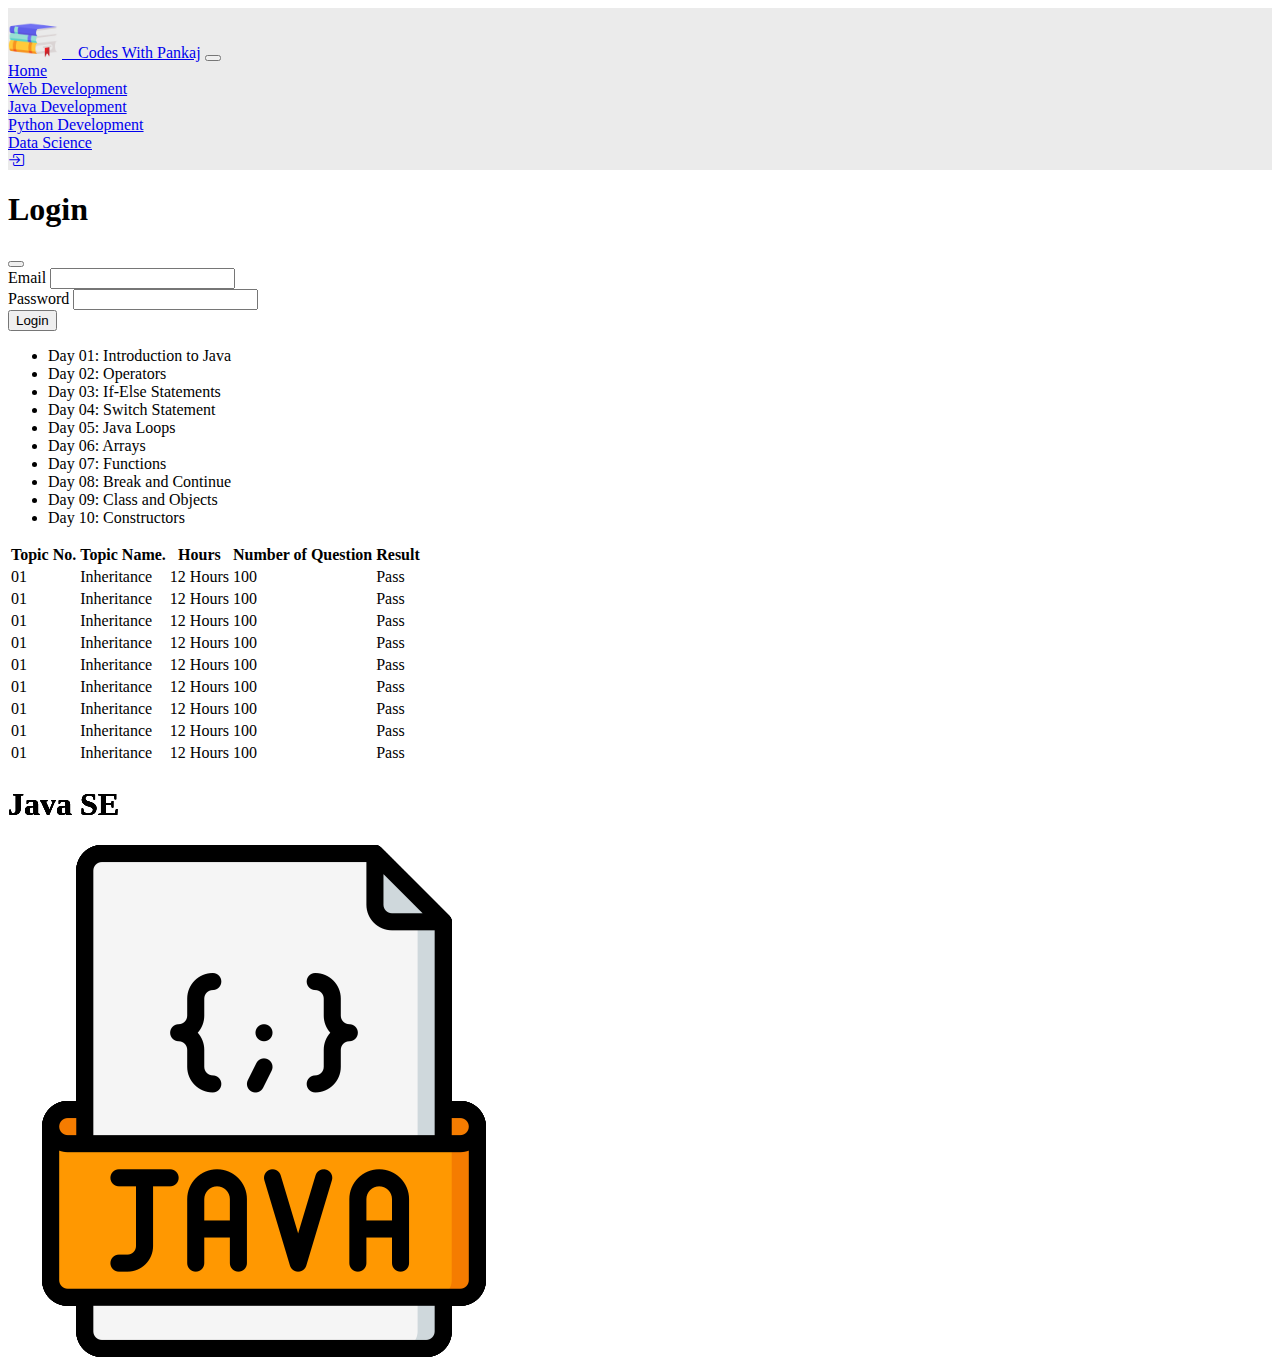
<file: Project02/java.html>
<!DOCTYPE html>
<html lang="en">
<head>
    <meta charset="UTF-8">
    <meta name="viewport" content="width=device-width, initial-scale=1.0">
    <title>p4n</title>
    <link href="https://cdn.jsdelivr.net/npm/bootstrap@5.3.2/dist/css/bootstrap.min.css" rel="stylesheet" integrity="sha384-T3c6CoIi6uLrA9TneNEoa7RxnatzjcDSCmG1MXxSR1GAsXEV/Dwwykc2MPK8M2HN" crossorigin="anonymous">
    <script src="https://cdn.jsdelivr.net/npm/bootstrap@5.3.2/dist/js/bootstrap.bundle.min.js" integrity="sha384-C6RzsynM9kWDrMNeT87bh95OGNyZPhcTNXj1NW7RuBCsyN/o0jlpcV8Qyq46cDfL" crossorigin="anonymous"></script>
    <link rel="stylesheet" href="css/style.css">
    <link rel="stylesheet" href="https://cdn.jsdelivr.net/npm/bootstrap-icons@1.11.3/font/bootstrap-icons.min.css">
</head>
<body class="bg-warning">
    
    <nav class="navbar navbar-expand-lg m-2">
        <div class="container  color_menu pb-2 pt-2 rounded-5 ">
            <img src="img/book.png" height="50" width="50" class="pb-2 ">
          <a class="navbar-brand text-black  " href="#"> &nbsp; &nbsp; Codes With Pankaj</a>
          <button class="navbar-toggler" type="button" data-bs-toggle="collapse" data-bs-target="#navbarNavAltMarkup" aria-controls="navbarNavAltMarkup" aria-expanded="false" aria-label="Toggle navigation">
            <span class="navbar-toggler-icon"></span>
          </button>
          <div class="collapse navbar-collapse" id="navbarNavAltMarkup">
            <div class="navbar-nav">
              <a class="nav-link color_menu shadow-lg  rounded-pill ps-3 pe-3 border  border-2  border-secondary  text-center m-1 " aria-current="page" href="index.html">Home</a>
            </div>
            <div class="navbar-nav">
                <a class="nav-link color_menu shadow-lg  rounded-pill ps-3 pe-3 border  border-2  border-secondary  text-center m-1 " aria-current="page" href="webdevelopment.html">Web Development</a>
              </div>
          
          <div class="navbar-nav">
            <a class="nav-link color_menu shadow-lg  rounded-pill ps-3 pe-3 border  border-2  border-secondary  text-center m-1 " aria-current="page" href="java.html">
                Java Development</a>
          </div>
          <div class="navbar-nav">
            <a class="nav-link color_menu shadow-lg  rounded-pill ps-3 pe-3 border  border-2  border-secondary  text-center m-1 " aria-current="page" href="#">
                Python Development</a>
          </div>
          <div class="navbar-nav">
            <a class="nav-link color_menu shadow-lg  rounded-pill ps-3 pe-3 border  border-2  border-secondary  text-center m-1 " aria-current="page" href="#">
                Data Science</a>
          </div>
          <div class="navbar-nav">
            <a class="nav-link fs-1" data-bs-toggle="modal" data-bs-target="#login" aria-current="page" href="#">
                <i class="bi bi-box-arrow-in-right"></i></a>
          </div>
      </div>
        </div>
      </nav>

      <!-- login modal  -->

      <div class="modal" id="login">
            <div class="modal-dialog modal-dialog-centered">
                <div class="modal-content">
                    <div class="modal-header">
                        <h1 class="modal-title fs-5">Login</h1>
                        <button type="button" class="btn-close" data-bs-dismiss="modal"></button>
                      </div>

                      <div class="modal-body">


                            <form action="">

                                <div class="m-2">
                                    <label class="form-label">Email </label>
                                    <input type="email" class="form-control">
                                </div>
                                <div class="m-2">
                                    <label class="form-label">Password </label>
                                    <input type="password" class="form-control">
                                </div>

                            </form>



                      </div>

                      <div class="modal-footer ">
                        <button class="btn btn-danger">Login</button>
                        </div>
                </div>
            </div>

      </div>



      <!-- center section start -->

       <div class="container">
            <div class="row">
                <div class="col-sm-3">

                    <ul class="list-group border-1 border-dark">
                        <li class="list-group-item bg-warning">Day 01: Introduction to Java</li>
                        <li class="list-group-item bg-warning">Day 02: Operators</li>
                        <li class="list-group-item bg-warning">Day 03: If-Else Statements</li>
                        <li class="list-group-item bg-warning">Day 04: Switch Statement</li>
                        <li class="list-group-item bg-warning">Day 05: Java Loops</li>
                        <li class="list-group-item bg-warning">Day 06: Arrays</li>
                        <li class="list-group-item bg-warning">Day 07: Functions</li>
                        <li class="list-group-item bg-warning">Day 08: Break and Continue</li>
                        <li class="list-group-item bg-warning">Day 09: Class and Objects</li>
                        <li class="list-group-item bg-warning">Day 10: Constructors</li>

                    </ul>

                </div>
                <div class="col-sm-9">

                    <table class="table table-bordered border-primary text-center">
                        <thead class="table-secondary">
                            <tr>
                                <th>Topic No.</th>
                                <th>Topic Name.</th>
                                <th>Hours</th>
                                <th>Number of Question</th>
                                <th>Result</th>
                            </tr>
                        </thead>
                        <tbody class="table-warning">
                            <tr>
                                <td>01</td>
                                <td>Inheritance</td>
                                <td>12 Hours</td>
                                <td>100</td>
                                <td>Pass</td>
                            </tr>
                            <tr>
                                <td>01</td>
                                <td>Inheritance</td>
                                <td>12 Hours</td>
                                <td>100</td>
                                <td>Pass</td>
                            </tr>
                            <tr>
                                <td>01</td>
                                <td>Inheritance</td>
                                <td>12 Hours</td>
                                <td>100</td>
                                <td>Pass</td>
                            </tr>
                            <tr>
                                <td>01</td>
                                <td>Inheritance</td>
                                <td>12 Hours</td>
                                <td>100</td>
                                <td>Pass</td>
                            </tr>
                            <tr>
                                <td>01</td>
                                <td>Inheritance</td>
                                <td>12 Hours</td>
                                <td>100</td>
                                <td>Pass</td>
                            </tr>
                            <tr>
                                <td>01</td>
                                <td>Inheritance</td>
                                <td>12 Hours</td>
                                <td>100</td>
                                <td>Pass</td>
                            </tr>
                            <tr>
                                <td>01</td>
                                <td>Inheritance</td>
                                <td>12 Hours</td>
                                <td>100</td>
                                <td>Pass</td>
                            </tr>
                            <tr>
                                <td>01</td>
                                <td>Inheritance</td>
                                <td>12 Hours</td>
                                <td>100</td>
                                <td>Pass</td>
                            </tr>
                            <tr>
                                <td>01</td>
                                <td>Inheritance</td>
                                <td>12 Hours</td>
                                <td>100</td>
                                <td>Pass</td>
                            </tr>
                            
                        </tbody>
                    </table>

                </div>
            </div>
       </div>

       <!-- card section  -->

       <div class="container mt-5 mb-5">

            <div class="row">
                    <div class="col-sm-3">
                        <div class="card shadow-lg">
                            

                            
                                <div class="flip-container" ontouchstart="this.classList.toggle('hover');">
                                
                                    <div class="flipper">
                                        <div class="front">
                                            <!-- Front content goes here -->
                                            <div class="card-body bg-warning border border-1 border-white">
                                                <h1 class="card-title">Java SE</h1>
                                                <img src="img/javascript.png" class="img-fluid">
                                            </div>
                                        </div>
                                        <div class="back">
                                            <!-- Back content goes here -->
                                            <div class="card-body bg-warning border border-1 border-white">
                                                <h1 class="card-title">Java SE</h1>
                                                <p class="card-tex">Lorem ipsum dolor sit amet consectetur adipisicing elit. Ratione ut optio voluptatum id quasi temporibus dolorem cumque molestiae quis illum? Reiciendis, quasi rerum dolores ratione autem nostrum voluptates impedit aut.</p>
                                                <button class="btn btn-primary">View More</button>
                                            </div>
                                        </div>
                                                                 
                                    </div>
                            </div>
                            
                        </div>
                    </div>  
                    <div class="col-sm-3">
                        <div class="card shadow-lg">
                            

                            
                                <div class="flip-container" ontouchstart="this.classList.toggle('hover');">
                                
                                    <div class="flipper">
                                        <div class="front">
                                            <!-- Front content goes here -->
                                            <div class="card-body bg-warning border border-1 border-white">
                                                <h1 class="card-title">Java SE</h1>
                                                <img src="img/javascript.png" class="img-fluid">
                                            </div>
                                        </div>
                                        <div class="back">
                                            <!-- Back content goes here -->
                                            <div class="card-body bg-warning border border-1 border-white">
                                                <h1 class="card-title">Java SE</h1>
                                                <p class="card-tex">Lorem ipsum dolor sit amet consectetur adipisicing elit. Ratione ut optio voluptatum id quasi temporibus dolorem cumque molestiae quis illum? Reiciendis, quasi rerum dolores ratione autem nostrum voluptates impedit aut.</p>
                                                <button class="btn btn-primary">View More</button>
                                            </div>
                                        </div>
                                                                 
                                    </div>
                            </div>
                            
                        </div>
                    </div>  
                    <div class="col-sm-3">
                        <div class="card shadow-lg">
                            

                            
                                <div class="flip-container" ontouchstart="this.classList.toggle('hover');">
                                
                                    <div class="flipper">
                                        <div class="front">
                                            <!-- Front content goes here -->
                                            <div class="card-body bg-warning border border-1 border-white">
                                                <h1 class="card-title">Java SE</h1>
                                                <img src="img/javascript.png" class="img-fluid">
                                            </div>
                                        </div>
                                        <div class="back">
                                            <!-- Back content goes here -->
                                            <div class="card-body bg-warning border border-1 border-white">
                                                <h1 class="card-title">Java SE</h1>
                                                <p class="card-tex">Lorem ipsum dolor sit amet consectetur adipisicing elit. Ratione ut optio voluptatum id quasi temporibus dolorem cumque molestiae quis illum? Reiciendis, quasi rerum dolores ratione autem nostrum voluptates impedit aut.</p>
                                                <button class="btn btn-primary">View More</button>
                                            </div>
                                        </div>
                                                                 
                                    </div>
                            </div>
                            
                        </div>
                    </div>  
                    <div class="col-sm-3">
                        <div class="card shadow-lg">
                            

                            
                                <div class="flip-container" ontouchstart="this.classList.toggle('hover');">
                                
                                    <div class="flipper">
                                        <div class="front">
                                            <!-- Front content goes here -->
                                            <div class="card-body bg-warning border border-1 border-white">
                                                <h1 class="card-title">Java SE</h1>
                                                <img src="img/javascript.png" class="img-fluid">
                                            </div>
                                        </div>
                                        <div class="back">
                                            <!-- Back content goes here -->
                                            <div class="card-body bg-warning border border-1 border-white">
                                                <h1 class="card-title">Java SE</h1>
                                                <p class="card-tex">Lorem ipsum dolor sit amet consectetur adipisicing elit. Ratione ut optio voluptatum id quasi temporibus dolorem cumque molestiae quis illum? Reiciendis, quasi rerum dolores ratione autem nostrum voluptates impedit aut.</p>
                                                <button class="btn btn-primary">View More</button>
                                            </div>
                                        </div>
                                                                 
                                    </div>
                            </div>
                            
                        </div>
                    </div>  
                    <div class="col-sm-3">
                        <div class="card shadow-lg">
                            

                            
                                <div class="flip-container" ontouchstart="this.classList.toggle('hover');">
                                
                                    <div class="flipper">
                                        <div class="front">
                                            <!-- Front content goes here -->
                                            <div class="card-body bg-warning border border-1 border-white">
                                                <h1 class="card-title">Java SE</h1>
                                                <img src="img/javascript.png" class="img-fluid">
                                            </div>
                                        </div>
                                        <div class="back">
                                            <!-- Back content goes here -->
                                            <div class="card-body bg-warning border border-1 border-white">
                                                <h1 class="card-title">Java SE</h1>
                                                <p class="card-tex">Lorem ipsum dolor sit amet consectetur adipisicing elit. Ratione ut optio voluptatum id quasi temporibus dolorem cumque molestiae quis illum? Reiciendis, quasi rerum dolores ratione autem nostrum voluptates impedit aut.</p>
                                                <button class="btn btn-primary">View More</button>
                                            </div>
                                        </div>
                                                                 
                                    </div>
                            </div>
                            
                        </div>
                    </div>  
            </div>

       </div>








</body>
</html>
</file>
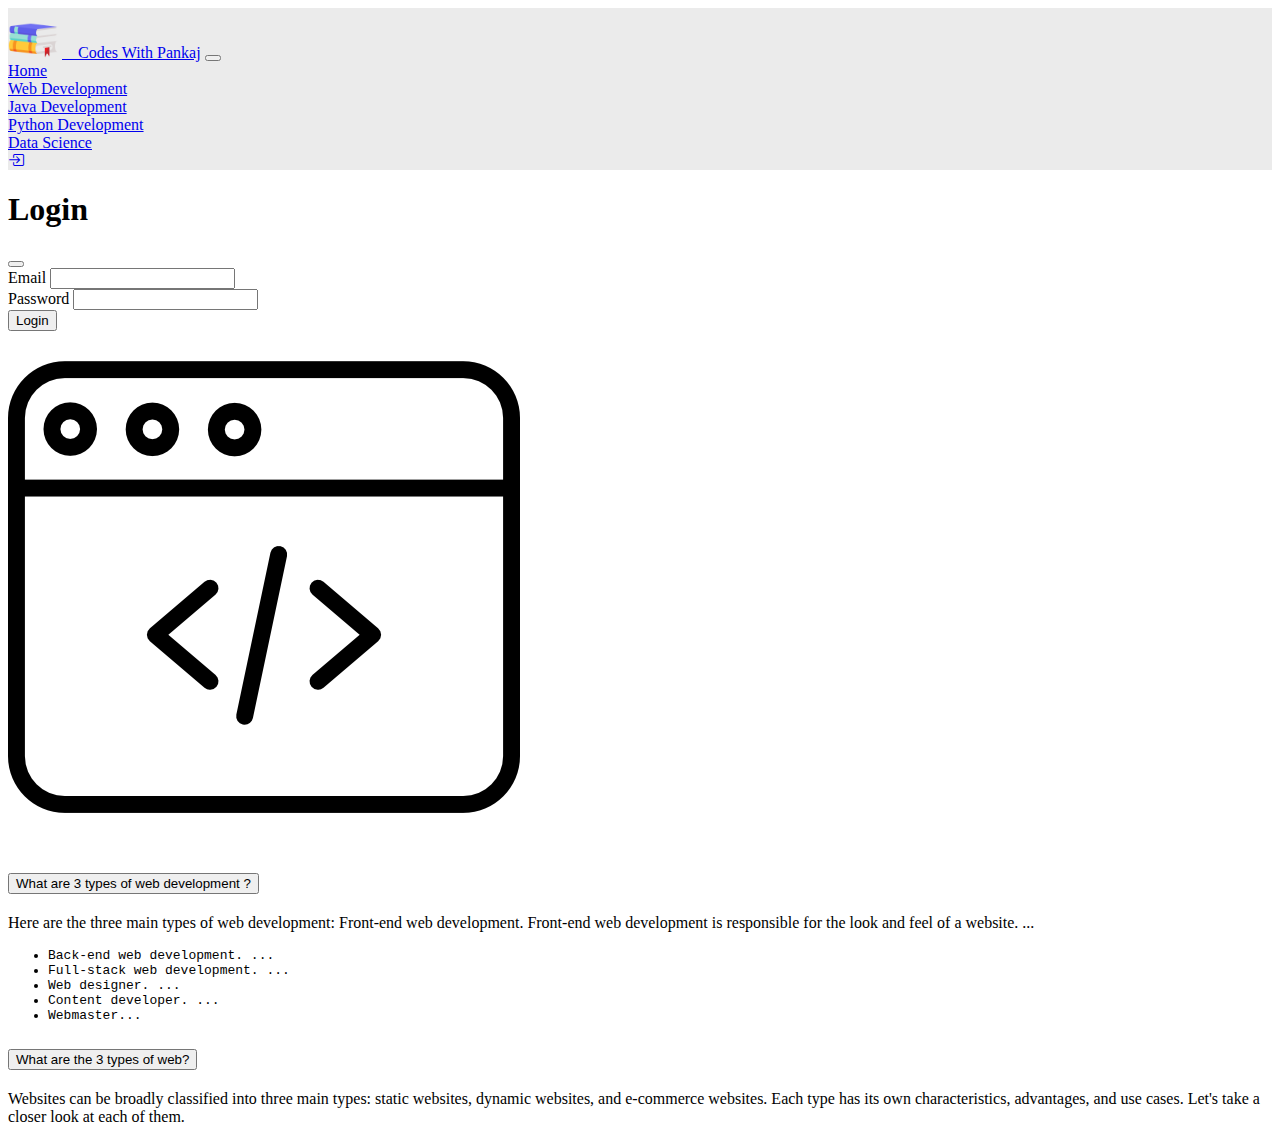
<file: Project02/webdevelopment.html>
<!DOCTYPE html>
<html lang="en">
<head>
    <meta charset="UTF-8">
    <meta name="viewport" content="width=device-width, initial-scale=1.0">
    <title>p4n</title>
    <link href="https://cdn.jsdelivr.net/npm/bootstrap@5.3.2/dist/css/bootstrap.min.css" rel="stylesheet" integrity="sha384-T3c6CoIi6uLrA9TneNEoa7RxnatzjcDSCmG1MXxSR1GAsXEV/Dwwykc2MPK8M2HN" crossorigin="anonymous">
    <script src="https://cdn.jsdelivr.net/npm/bootstrap@5.3.2/dist/js/bootstrap.bundle.min.js" integrity="sha384-C6RzsynM9kWDrMNeT87bh95OGNyZPhcTNXj1NW7RuBCsyN/o0jlpcV8Qyq46cDfL" crossorigin="anonymous"></script>
    <link rel="stylesheet" href="css/style.css">
    <link rel="stylesheet" href="https://cdn.jsdelivr.net/npm/bootstrap-icons@1.11.3/font/bootstrap-icons.min.css">
</head>
<body class="bg-warning">
    
    <nav class="navbar navbar-expand-lg m-2">
        <div class="container  color_menu pb-2 pt-2 rounded-5 ">
            <img src="img/book.png" height="50" width="50" class="pb-2 ">
          <a class="navbar-brand text-black  " href="#"> &nbsp; &nbsp; Codes With Pankaj</a>
          <button class="navbar-toggler" type="button" data-bs-toggle="collapse" data-bs-target="#navbarNavAltMarkup" aria-controls="navbarNavAltMarkup" aria-expanded="false" aria-label="Toggle navigation">
            <span class="navbar-toggler-icon"></span>
          </button>
          <div class="collapse navbar-collapse" id="navbarNavAltMarkup">
            <div class="navbar-nav">
              <a class="nav-link color_menu shadow-lg  rounded-pill ps-3 pe-3 border  border-2  border-secondary  text-center m-1 " aria-current="page" href="index.html">Home</a>
            </div>
            <div class="navbar-nav">
                <a class="nav-link color_menu shadow-lg  rounded-pill ps-3 pe-3 border  border-2  border-secondary  text-center m-1 " aria-current="page" href="webdevelopment.html">Web Development</a>
              </div>
          
          <div class="navbar-nav">
            <a class="nav-link color_menu shadow-lg  rounded-pill ps-3 pe-3 border  border-2  border-secondary  text-center m-1 " aria-current="page" href="java.html">
                Java Development</a>
          </div>
          <div class="navbar-nav">
            <a class="nav-link color_menu shadow-lg  rounded-pill ps-3 pe-3 border  border-2  border-secondary  text-center m-1 " aria-current="page" href="#">
                Python Development</a>
          </div>
          <div class="navbar-nav">
            <a class="nav-link color_menu shadow-lg  rounded-pill ps-3 pe-3 border  border-2  border-secondary  text-center m-1 " aria-current="page" href="#">
                Data Science</a>
          </div>
          <div class="navbar-nav">
            <a class="nav-link fs-1" data-bs-toggle="modal" data-bs-target="#login" aria-current="page" href="#">
                <i class="bi bi-box-arrow-in-right"></i></a>
          </div>
      </div>
        </div>
      </nav>

      <!-- login modal  -->

      <div class="modal" id="login">
            <div class="modal-dialog modal-dialog-centered">
                <div class="modal-content">
                    <div class="modal-header">
                        <h1 class="modal-title fs-5">Login</h1>
                        <button type="button" class="btn-close" data-bs-dismiss="modal"></button>
                      </div>

                      <div class="modal-body">


                            <form action="">

                                <div class="m-2">
                                    <label class="form-label">Email </label>
                                    <input type="email" class="form-control">
                                </div>
                                <div class="m-2">
                                    <label class="form-label">Password </label>
                                    <input type="password" class="form-control">
                                </div>

                            </form>



                      </div>

                      <div class="modal-footer ">
                        <button class="btn btn-danger">Login</button>
                        </div>
                </div>
            </div>

      </div>



      <!-- center section start -->

        <div class="container bg-warning">
            <div class="row">
                <div class="col-sm-4  p-3">
                    <img src="img/web-programming.png" class="img-fluid">
                </div>
                <div class="col-sm-8 ps-4 pe-4">
                  
                    <!-- Accordion start -->

                    <div class="accordion p-2" id="FAQ">
                        
                        <!-- Start faq 1 -->

                        <div class="accordion-item m-2">

                            <h2 class="accordion-header">
                                <button class="accordion-button collapsed bg-warning border-4 border-white border" type="button" data-bs-toggle="collapse" data-bs-target="#faq1" >
                                    What are 3 types of web development ?
                                </button>
                            </h2>
                            <div id="faq1" class="accordion-collapse collapse show" data-bs-parent="#FAQ">
                                <div class="accordion-body">
                                    <p>
                                        Here are the three main types of web development:
Front-end web development. Front-end web development is responsible for the look and feel of a website. ...
<code>
  <ul>
    <li>Back-end web development. ...</li>
    <li>Full-stack web development. ...</li>
    <li>Web designer. ...</li>
    <li>Content developer. ...</li>
    <li>Webmaster...</li>
  </ul>
</code>

                                    </p>
                                </div>
                            </div>

                        </div>

                       <!--   end faq 1 -->
                        <!-- Start faq 2 -->

                        <div class="accordion-item m-2">

                            <h2 class="accordion-header">
                                <button class="accordion-button collapsed bg-warning border-4 border-white border" type="button" data-bs-toggle="collapse" data-bs-target="#faq2" >
                                    What are the 3 types of web?
                                </button>
                            </h2>
                            <div id="faq2" class="accordion-collapse collapse" data-bs-parent="#FAQ">
                                <div class="accordion-body">
                                    <p>
                                        Websites can be broadly classified into three main types: static websites, dynamic websites, and e-commerce websites. Each type has its own characteristics, advantages, and use cases. Let's take a closer look at each of them.

                                    </p>
                                </div>
                            </div>

                        </div>

                       <!--   end faq 2 -->

                    </div>


                </div>
            </div>
        </div>


      



</body>
</html>
</file>
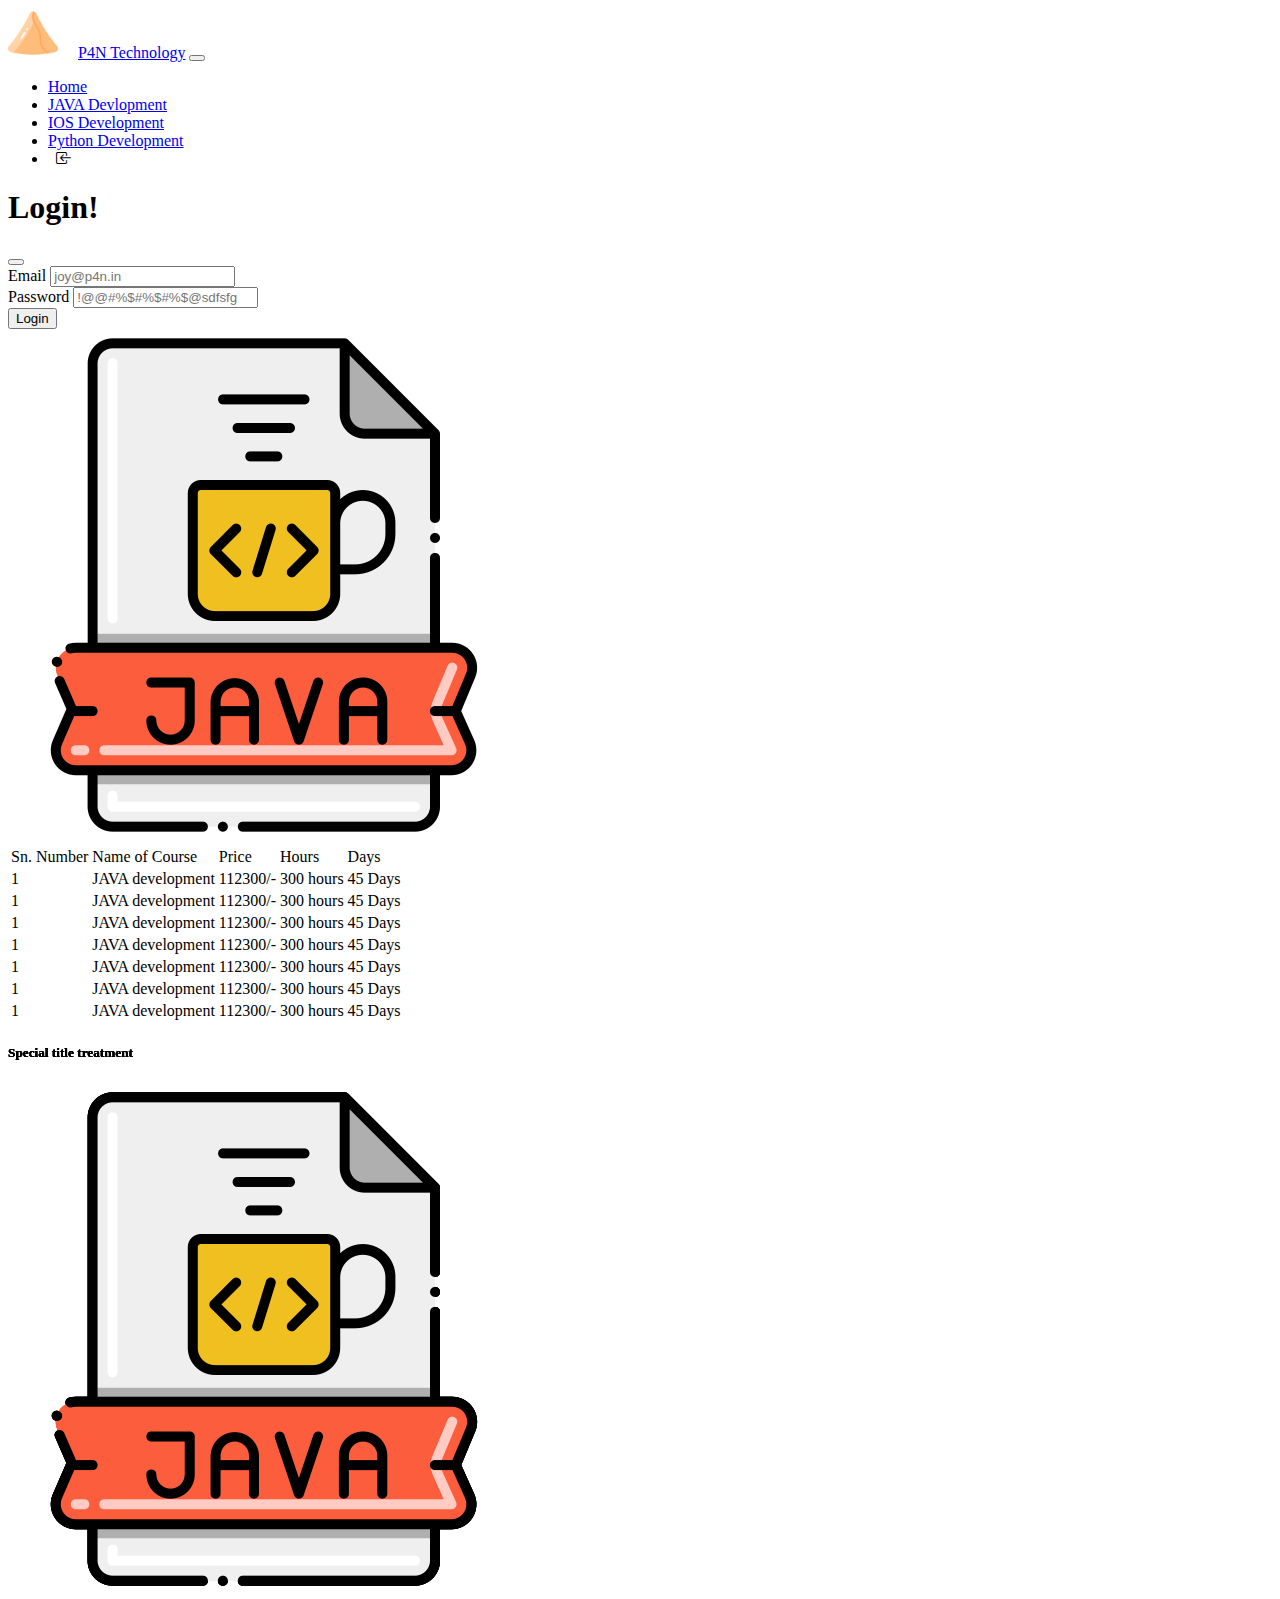
<file: Project03/java_development.html>
<!DOCTYPE html>
<html lang="en">
<head>
    <meta charset="UTF-8">
    <meta name="viewport" content="width=device-width, initial-scale=1.0">
    <title>Document</title>
    <link href="https://cdn.jsdelivr.net/npm/bootstrap@5.3.2/dist/css/bootstrap.min.css" rel="stylesheet" integrity="sha384-T3c6CoIi6uLrA9TneNEoa7RxnatzjcDSCmG1MXxSR1GAsXEV/Dwwykc2MPK8M2HN" crossorigin="anonymous">
    <script src="https://cdn.jsdelivr.net/npm/bootstrap@5.3.2/dist/js/bootstrap.bundle.min.js" integrity="sha384-C6RzsynM9kWDrMNeT87bh95OGNyZPhcTNXj1NW7RuBCsyN/o0jlpcV8Qyq46cDfL" crossorigin="anonymous"></script>
    <link rel="stylesheet" href="https://cdn.jsdelivr.net/npm/bootstrap-icons@1.11.3/font/bootstrap-icons.min.css">
    <link rel="stylesheet" href="css/style.css">
  </head>
<body>
     <!-- nav bar -->    
     <nav class="navbar navbar-expand-lg bg-info ">
        <div class="container ">
            <img src="img/logo.png" height="50" width="50">
            &nbsp;
            &nbsp;
            <a class="navbar-brand" href="#">P4N Technology</a>
            <button class="navbar-toggler text-white" type="button" data-bs-toggle="collapse" data-bs-target="#navbarNav" aria-controls="navbarNav" aria-expanded="false" aria-label="Toggle navigation">
                <span class="navbar-toggler-icon"></span>
            </button>

            <div class="collapse navbar-collapse" id="navbarNav">
                <ul class="navbar-nav">
                  <li class="nav-item bg-white rounded-pill ps-3 pe-3 text-center m-2 shadow-lg border border-1 border-secondary">
                    <a class="nav-link active" href="index.html">Home</a>
                  </li>
                  <li class="nav-item bg-white rounded-pill ps-3 pe-3 text-center m-2 shadow-lg border border-1 border-secondary">
                    <a class="nav-link active" href="java_development.html">JAVA Devlopment</a>
                  </li>
                  <li class="nav-item bg-white rounded-pill ps-3 pe-3 text-center m-2 shadow-lg border border-1 border-secondary">
                    <a class="nav-link active" href="#">IOS Development</a>
                  </li>
                  <li class="nav-item bg-white rounded-pill ps-3 pe-3 text-center m-2 shadow-lg border border-1 border-secondary">
                    <a class="nav-link active" href="#">Python Development</a>
                  </li>
                   <li class="nav-item fs-1" data-bs-toggle="modal" data-bs-target="#login">
                    &nbsp;
                      <i class="bi bi-box-arrow-in-left"></i>
                    </a>
                  </li>
                </ul>
              </div>
        </div>


    </nav>

    <!-- modal login  -->


    <div class="modal" id="login">

      <div class="modal-dialog modal-dialog-centered">

        <div class="modal-content">

          <div class="modal-header">
            <h1 class="modal-title fs-5">Login!</h1>
            <button type="button" class="btn-close" data-bs-dismiss="modal" aria-label="Close"></button>
          </div>

          <div class="modal-body">

            
              <form>

                <div class="mb-2">

                  <label class="form-label">Email</label>
                  <input type="email" class="form-control" placeholder="joy@p4n.in"/>
                </div>

                <div class="mb-2">

                  <label class="form-label">Password</label>
                  <input type="password" class="form-control" placeholder="!@@#%$#%$#%$@sdfsfg"/>
                </div>

              </form>


          </div>


          <div class="modal-footer">
           
            <button type="button" class="btn btn-primary">Login</button>
          </div>

        </div>

      </div>

    </div>



    <!-- center topic list section   -->



        <!-- <div class="container">
            <div class="row">
                <div class="col-sm-6">
                    <ul class="list-group" style="list-style: none;">
                        <li class="list-group-item-light">
                          <i class="bi bi-journal-bookmark-fill fs-3"></i>
                          <label class="form-check-label stretched-link fs-3">First checkbox</label>
                          <i class="bi bi-arrow-right-short fs-1 ms-4 "></i>
                        </li>
                        <li class="list-group-item-light">
                            <i class="bi bi-journal-bookmark-fill fs-3"></i>
                          <label class="form-check-label stretched-link fs-3" >Second checkbox</label>
                          <i class="bi bi-arrow-right-short fs-1 ms-4 "></i>
                        </li>
                        <li class="list-group-item-light">
                            <i class="bi bi-journal-bookmark-fill fs-3"></i>
                          <label class="form-check-label stretched-link fs-3">Third checkbox</label>
                          <i class="bi bi-arrow-right-short fs-1 ms-4 "></i>
                        </li>
                      </ul>
                </div>
                <div class="col-sm-6"></div>
            </div>
           </div> -->



           <!-- center section table view  -->


            <div class="container mt-5">

               <div class="row">

                  <div class="col-sm-4 ">
                      <img src="img/java_logo.png" class="img-fluid">
                  </div>

                  <div class="col-sm-8 p-3">
                      
                      <table class="table table-striped table-bordered border-secondary">
                          <thead>
                            <tr>
                              <td>Sn. Number</td>
                              <td>Name of  Course</td>
                              <td>Price</td>
                              <td>Hours</td>
                              <td>Days</td>
                            </tr>
                          </thead>
                          <tbody>
                            <tr>
                              <td>1</td>
                              <td>JAVA development</td>
                              <td>112300/-</td>
                              <td>300 hours</td>
                              <td>45 Days</td>
                            </tr>
                            <tr>
                              <td>1</td>
                              <td>JAVA development</td>
                              <td>112300/-</td>
                              <td>300 hours</td>
                              <td>45 Days</td>
                            </tr>
                            <tr>
                              <td>1</td>
                              <td>JAVA development</td>
                              <td>112300/-</td>
                              <td>300 hours</td>
                              <td>45 Days</td>
                            </tr>
                            <tr>
                              <td>1</td>
                              <td>JAVA development</td>
                              <td>112300/-</td>
                              <td>300 hours</td>
                              <td>45 Days</td>
                            </tr>
                            <tr>
                              <td>1</td>
                              <td>JAVA development</td>
                              <td>112300/-</td>
                              <td>300 hours</td>
                              <td>45 Days</td>
                            </tr>
                            <tr>
                              <td>1</td>
                              <td>JAVA development</td>
                              <td>112300/-</td>
                              <td>300 hours</td>
                              <td>45 Days</td>
                            </tr>
                            <tr>
                              <td>1</td>
                              <td>JAVA development</td>
                              <td>112300/-</td>
                              <td>300 hours</td>
                              <td>45 Days</td>
                            </tr>

                            
                          </tbody>
                      </table>


                  </div>


               </div> 


            </div>

<!-- tab section -->






<div class="container mt-5">
  <div class="row">
    <div class="col-sm-3 ">
      <div class="flip-container" ontouchstart="this.classList.toggle('hover');">
        <div class="flipper">
          <div class="front">
            <!-- Front content goes here -->
            <div class="card bg-black text-white border-4 border-warning rounded-5 ">
              <div class="card-body">
                <h5 class="card-title text-center">Special title treatment</h5>
                <img src="img/java_logo.png" class="img-fluid">
              </div>
            </div>

            


          </div>
          <div class="back">
            <!-- Back content goes here -->
            
            <div class="card bg-black text-white border-4 border-warning rounded-5">
              <div class="card-body p-4">
                <h5 class="card-title">Special title treatment</h5>
                <p class="card-text">
                 Lorem ipsum dolor sit amet consectetur adipisicing elit. Iste aliquam, libero esse vero amet ratione, labore saepe, nulla accusamus commodi illum. Nemo exercitationem tempore magnam nulla eligendi suscipit minus corrupti!
       
      
          
              </p>
                <a href="#" class="btn btn-primary">Go somewhere</a>
              </div>
            </div>
          </div>
        </div>
      </div>
    </div>
    <div class="col-sm-3 ">
      <div class="flip-container" ontouchstart="this.classList.toggle('hover');">
        <div class="flipper">
          <div class="front">
            <!-- Front content goes here -->
            <div class="card bg-black text-white border-4 border-warning rounded-5 ">
              <div class="card-body">
                <h5 class="card-title text-center">Special title treatment</h5>
                <img src="img/java_logo.png" class="img-fluid">
              </div>
            </div>

            


          </div>
          <div class="back">
            <!-- Back content goes here -->
            
            <div class="card bg-black text-white border-4 border-warning rounded-5">
              <div class="card-body p-4">
                <h5 class="card-title">Special title treatment</h5>
                <p class="card-text">
                 Lorem ipsum dolor sit amet consectetur adipisicing elit. Iste aliquam, libero esse vero amet ratione, labore saepe, nulla accusamus commodi illum. Nemo exercitationem tempore magnam nulla eligendi suscipit minus corrupti!
       
      
          
              </p>
                <a href="#" class="btn btn-primary">Go somewhere</a>
              </div>
            </div>
          </div>
        </div>
      </div>
    </div>
    <div class="col-sm-3 ">
      <div class="flip-container" ontouchstart="this.classList.toggle('hover');">
        <div class="flipper">
          <div class="front">
            <!-- Front content goes here -->
            <div class="card bg-black text-white border-4 border-warning rounded-5 ">
              <div class="card-body">
                <h5 class="card-title text-center">Special title treatment</h5>
                <img src="img/java_logo.png" class="img-fluid">
              </div>
            </div>

            


          </div>
          <div class="back">
            <!-- Back content goes here -->
            
            <div class="card bg-black text-white border-4 border-warning rounded-5">
              <div class="card-body p-4">
                <h5 class="card-title">Special title treatment</h5>
                <p class="card-text">
                 Lorem ipsum dolor sit amet consectetur adipisicing elit. Iste aliquam, libero esse vero amet ratione, labore saepe, nulla accusamus commodi illum. Nemo exercitationem tempore magnam nulla eligendi suscipit minus corrupti!
       
      
          
              </p>
                <a href="#" class="btn btn-primary">Go somewhere</a>
              </div>
            </div>
          </div>
        </div>
      </div>
    </div>
    <div class="col-sm-3 ">
      <div class="flip-container" ontouchstart="this.classList.toggle('hover');">
        <div class="flipper">
          <div class="front">
            <!-- Front content goes here -->
            <div class="card bg-black text-white border-4 border-warning rounded-5 ">
              <div class="card-body">
                <h5 class="card-title text-center">Special title treatment</h5>
                <img src="img/java_logo.png" class="img-fluid">
              </div>
            </div>

            


          </div>
          <div class="back">
            <!-- Back content goes here -->
            
            <div class="card bg-black text-white border-4 border-warning rounded-5">
              <div class="card-body p-4">
                <h5 class="card-title">Special title treatment</h5>
                <p class="card-text">
                 Lorem ipsum dolor sit amet consectetur adipisicing elit. Iste aliquam, libero esse vero amet ratione, labore saepe, nulla accusamus commodi illum. Nemo exercitationem tempore magnam nulla eligendi suscipit minus corrupti!
       
      
          
              </p>
                <a href="#" class="btn btn-primary">Go somewhere</a>
              </div>
            </div>
          </div>
        </div>
      </div>
    </div>

    
    
    
  </div>
</div>



</body>
</html>
</file>
<file: css/style.css>
.header_box{
    height: 100px;
    width: 1200px;
    border: solid 0px black;
    margin: auto;
}

.menu_box{
    height: 100px;
    width:  995px;
    border: solid 0px black;
    float: left;
}
.logo_box{
    height: 100px;
    width: 200px;
    border: solid 0px black;
    float: left;
    text-align: center;
}
.menu_item_box{
    list-style: none;
}
.menu_item{
    font-family: Arial, Helvetica, sans-serif;
    border: solid 1px black;
    float: left;
    padding-top: 7px;
    padding-right: 10px;
    padding-left: 10px;
    padding-bottom: 7px;
    margin: 7px;
    background-color: rgb(82, 47, 1);
    color: white;
    border-radius: 20px;
    
}
.header_border{
    width: 1200px;
}

.center_box{
    height: 400px;
    width: 1200px;
    border:  solid 0px black;
    margin: auto;

}

.left_box{
    height:320px;
    width:400px;
    border: solid 0px black;
    text-align: center;
    padding-top: 60px;
    float: left;
    
}

.right_box{
    height:400px;
    width:796px;
    border: solid 0px black;
    float: left;
}

.heading_center{
    margin-left: 50px;
    font-size: 50px;
    color: rgb(224, 120, 51);
    font-family: Arial, Helvetica, sans-serif;
}
.h1_2{
    color: rgb(82, 47, 1);
}
.p1_h{
    margin-left: 50px;
    color:  rgb(82, 47, 1);
    font-family: Arial, Helvetica, sans-serif;
    margin-right: 50px;
}
.btn_1{
    font-family: Arial, Helvetica, sans-serif;
    border: solid 1px black;
    float: left;
    padding-top: 10px;
    padding-right: 15px;
    padding-left: 15px;
    padding-bottom: 10px;
    background-color: rgb(82, 47, 1);
    font-size: 15px;
    color: white;
    border-radius: 20px;
    margin-left: 50px;
}
</file>
<file: Project01/css/style.css>
.header_box{
    height: 100px;
    width: 1200px;
    border: solid 0px black;
    margin: auto;
}

.menu_box{
    height: 100px;
    width:  995px;
    border: solid 0px black;
    float: left;
}
.logo_box{
    height: 100px;
    width: 200px;
    border: solid 0px black;
    float: left;
    text-align: center;
}
.menu_item_box{
    list-style: none;
}
.menu_item{
    font-family: Arial, Helvetica, sans-serif;
    border: solid 1px black;
    float: left;
    padding-top: 7px;
    padding-right: 10px;
    padding-left: 10px;
    padding-bottom: 7px;
    margin: 7px;
    background-color: rgb(82, 47, 1);
    color: white;
    border-radius: 20px;
    
}
.header_border{
    width: 1200px;
}

.center_box{
    height: 400px;
    width: 1200px;
    border:  solid 0px black;
    margin: auto;

}

.left_box{
    height:320px;
    width:400px;
    border: solid 0px black;
    text-align: center;
    padding-top: 60px;
    float: left;
    
}

.right_box{
    height:400px;
    width:796px;
    border: solid 0px black;
    float: left;
}

.heading_center{
    margin-left: 50px;
    font-size: 50px;
    color: rgb(224, 120, 51);
    font-family: Arial, Helvetica, sans-serif;
}
.h1_2{
    color: rgb(82, 47, 1);
}
.p1_h{
    margin-left: 50px;
    color:  rgb(82, 47, 1);
    font-family: Arial, Helvetica, sans-serif;
    margin-right: 50px;
}
.btn_1{
    font-family: Arial, Helvetica, sans-serif;
    border: solid 1px black;
    float: left;
    padding-top: 10px;
    padding-right: 15px;
    padding-left: 15px;
    padding-bottom: 10px;
    background-color: rgb(82, 47, 1);
    font-size: 15px;
    color: white;
    border-radius: 20px;
    margin-left: 50px;
}

/* page type of samosa */

.main_table{
    padding: 10px;
    border-spacing: 10px;
}
th{
    background-color: black;
    color: white;
    font-family: Arial, Helvetica, sans-serif;
    font-size: 17px;
    padding-left: 15px;
    padding-right: 15px;
    border-radius: 30px;
    padding-top: 5px;
    padding-bottom: 5px;
    box-shadow: 2px 2px rgba(238, 190, 126, 0.801);
    
    
}
td{
    background-color: rgb(223, 151, 36);
    color: white;
    font-family: Arial, Helvetica, sans-serif;
    font-size: 17px;
    padding: 7px; 
    padding-left: 15px;
    padding-right: 15px;
    border-radius: 30px;
    padding-top: 5px;
    padding-bottom: 5px;
    text-align: center;
    box-shadow: 2px 2px rgba(238, 190, 126, 0.801);
}
</file>
<file: Project02/css/style.css>
.color_menu{

    background-color: rgb(235, 235, 235);
}

.flip-container{
    /* perspective: 1000px; */
    /* position: relative; */
    /* width: 200px; Set the width of the flip container 
    height: 200px;  Set the height of the flip container  */
  }

  .flip-container:hover .flipper,
  .flip-container.hover .flipper {
    transform: rotateY(180deg); /* Flip the card on hover */
  }

  .flipper {
    transition: 0.6s; /* Set the transition duration */
    transform-style: preserve-3d;
    position: relative;
  }

  .front,
  .back {
    width: 100%;
    height: 100%;
    position: absolute;
    backface-visibility: hidden; /* Hide the back side when flipped */
  }

  .back {
    transform: rotateY(180deg);
  }
</file>
<file: Project03/css/style.css>
.flip-container {
    
    position: relative;
   
  }

  .flip-container:hover .flipper,
  .flip-container.hover .flipper {
    transform: rotateY(180deg); /* Flip the card on hover */
  }

  .flipper {
    transition: 0.6s; /* Set the transition duration */
    transform-style: preserve-3d;
    position: relative;
  }

  .front,
  .back {
   
    position: absolute;
    backface-visibility: hidden; /* Hide the back side when flipped */
  }

  .back {
    transform: rotateY(180deg);
  }

  .s_button{

    position: fixed;
    margin-top: 900px;
    margin-left: 1820px;
  }
</file>
<file: Project04/css/style.css>
.color_01{
    border: solid 1px #971267;
}
</file>
